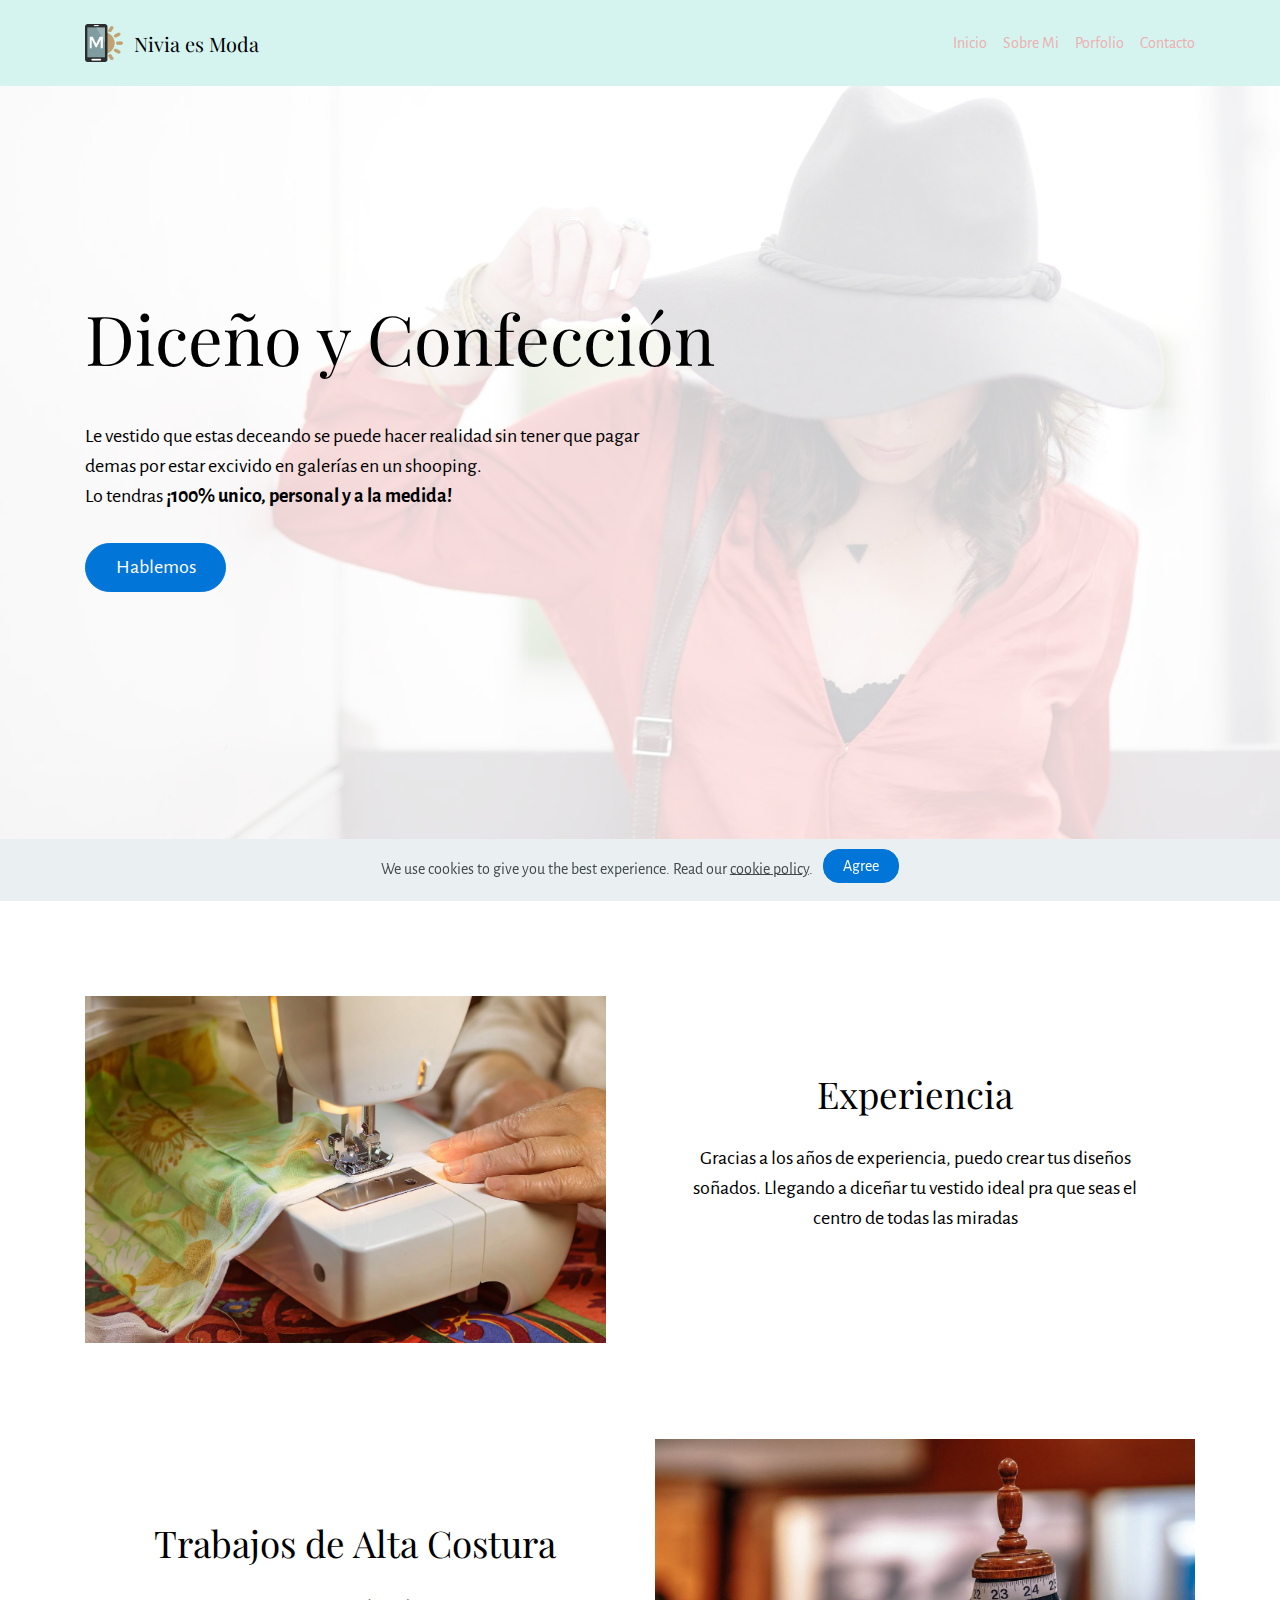
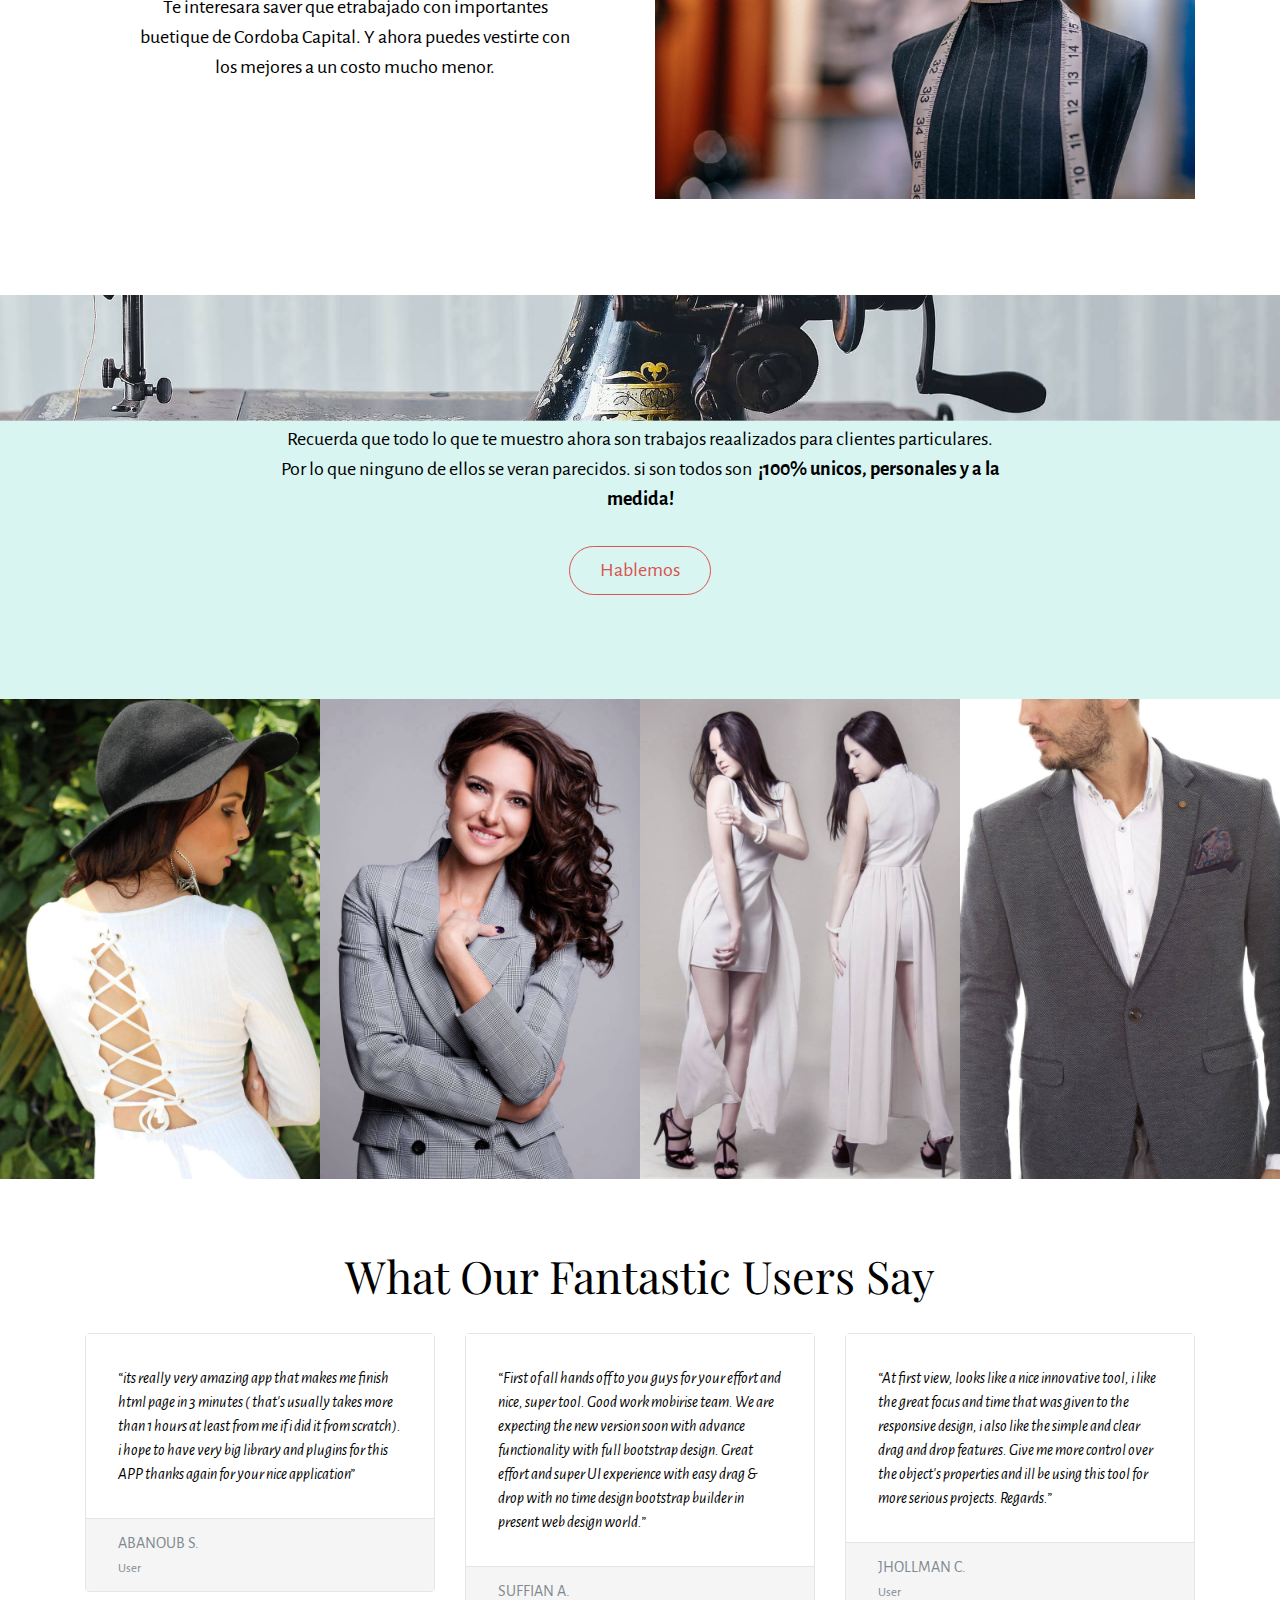
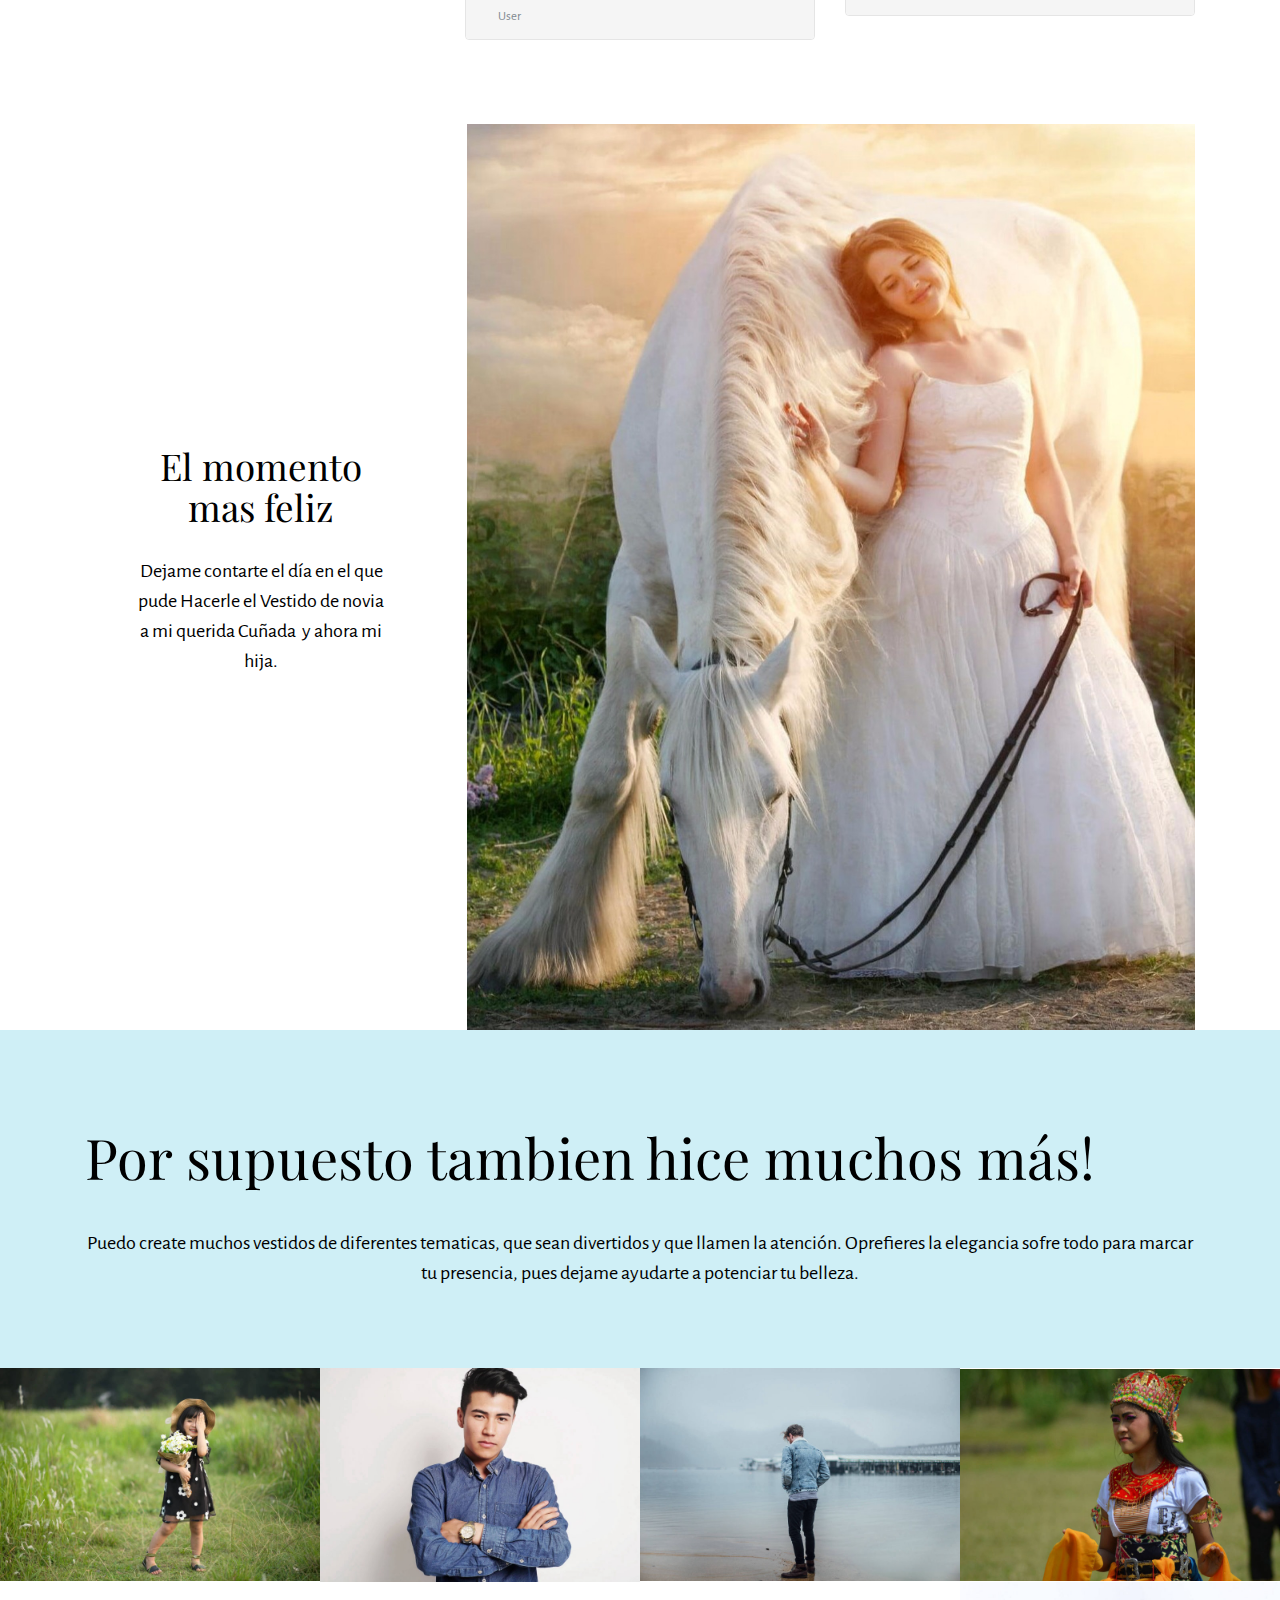
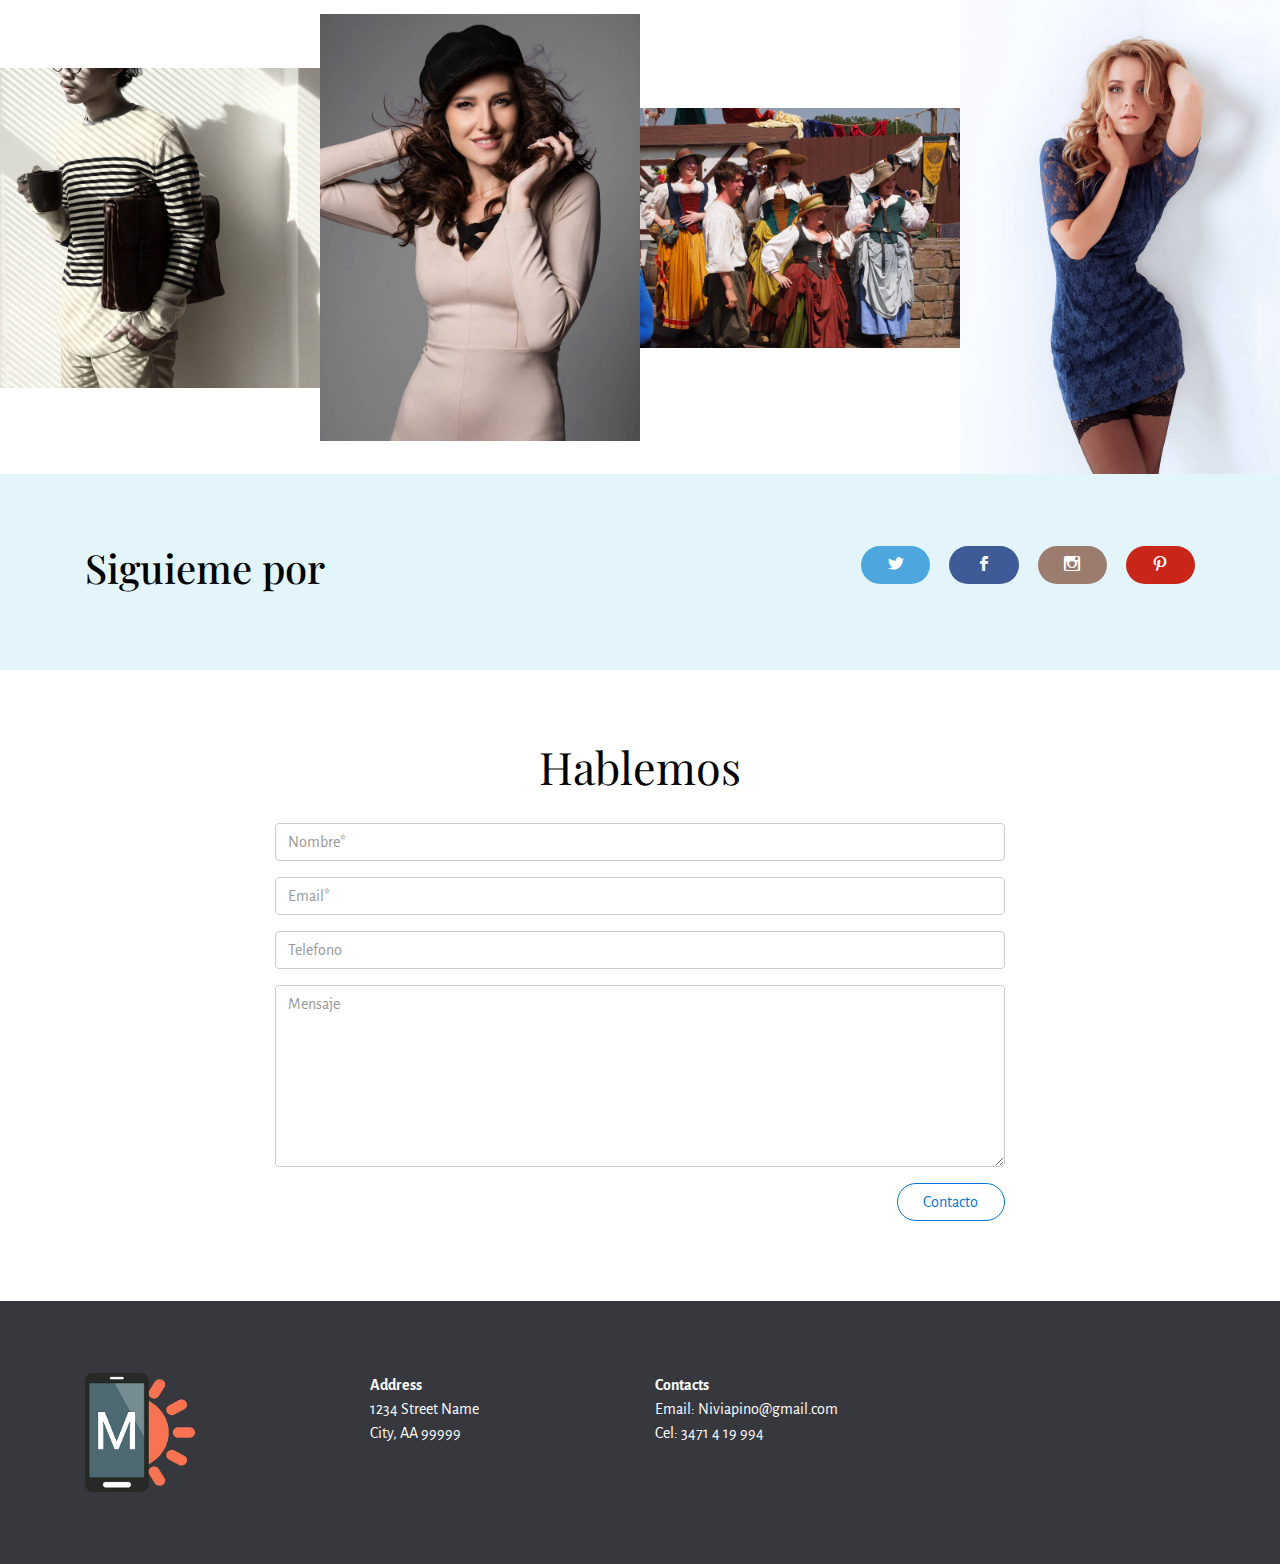
<file: index.html>
<!DOCTYPE html>
<html  >
<head>
  <!-- Site made with Mobirise Website Builder v4.12.3, https://mobirise.com -->
  <meta charset="UTF-8">
  <meta http-equiv="X-UA-Compatible" content="IE=edge">
  <meta name="generator" content="Mobirise v4.12.3, mobirise.com">
  <meta name="viewport" content="width=device-width, initial-scale=1, minimum-scale=1">
  <link rel="shortcut icon" href="assets/images/logo.png" type="image/x-icon">
  <meta name="description" content="">
  
  
  <title>Home</title>
  <link rel="stylesheet" href="https://fonts.googleapis.com/css?family=Playfair+Display:400,700&subset=latin,cyrillic">
  <link rel="stylesheet" href="https://fonts.googleapis.com/css?family=Alegreya+Sans:400,700&subset=latin,vietnamese,latin-ext">
  <link rel="stylesheet" href="assets/web/assets/mobirise-icons/mobirise-icons.css">
  <link rel="stylesheet" href="assets/tether/tether.min.css">
  <link rel="stylesheet" href="assets/facebook-plugin/style.css">
  <link rel="stylesheet" href="assets/bootstrap/css/bootstrap.min.css">
  <link rel="stylesheet" href="assets/socicon/css/socicon.min.css">
  <link rel="stylesheet" href="assets/dropdown-menu/style.light.css">
  <link rel="stylesheet" href="assets/puritym/css/style.css">
  <link rel="preload" as="style" href="assets/mobirise/css/mbr-additional.css"><link rel="stylesheet" href="assets/mobirise/css/mbr-additional.css" type="text/css">
  
  
  
</head>
<body>
  <section id="dropdown-menu-0" data-rv-view="0">

    <nav class="navbar navbar-dropdown navbar-fixed-top">

        <div class="container">

            <div class="navbar-brand">
                <a href="index.html" class="navbar-logo"><img src="assets/images/logo.png" alt="Mobirise"></a>
                <a class="text-black" href="#top">Nivia es Moda</a>
            </div>

            <button class="navbar-toggler pull-xs-right hidden-md-up" type="button" data-toggle="collapse" data-target="#exCollapsingNavbar">
                <div class="hamburger-icon"></div>
            </button>

            <ul class="nav-dropdown collapse pull-xs-right navbar-toggleable-sm nav navbar-nav" id="exCollapsingNavbar"><li class="nav-item"><a class="nav-link link" href="index.html#header4-a">Inicio</a></li><li class="nav-item"><a class="nav-link link" href="index.html#msg-box4-d" aria-expanded="false">Sobre Mi</a></li><li class="nav-item"><a class="nav-link link" href="index.html#content5-7" aria-expanded="false">Porfolio</a></li><li class="nav-item"><a class="nav-link link" href="index.html#form1-1" aria-expanded="false">Contacto</a></li></ul>

        </div>

    </nav>

</section>

<section class="mbr-section mbr-section-full mbr-after-navbar" id="header4-a" data-rv-view="2" style="background-image: url(assets/images/principal-1920x1281.jpg);">
    <div class="mbr-table-cell">
        <div class="mbr-overlay" style="opacity: 0.8; background-color: rgb(255, 255, 255);"></div>
        <div class="container">
            <div class="row">
                <div class="col-md-8">

                    <h1 class="mbr-section-title display-1">Diceño y Confección</h1>
                    <p class="lead">Le vestido que estas deceando se puede hacer realidad sin tener que pagar<br>demas por estar excivido en galerías en un shooping.<br>Lo tendras&nbsp;<strong>¡100% unico, personal y a la medida!</strong></p>
                    <div class="mbr-buttons--left"><a class="btn btn-lg btn-primary" href="index.html#form1-1">Hablemos</a> </div>
                </div>
            </div>
        </div>
        
    </div>
</section>

<section class="mbr-section mbr-section-nopadding" id="msg-box4-d" data-rv-view="5" style="background-color: rgb(255, 255, 255); padding-top: 6rem; padding-bottom: 3rem;">
    
    <div class="container">
        <div class="row">
            <div class="col-xs-12 col-lg-9 mbr-table-cell-lg image-size" style="width: 25%;">
                <div class="mbr-figure"><img src="assets/images/corona-1400x933.jpg"></div>
            </div>
            <div class="col-xs-12 col-lg-3 mbr-inner-padding text-xs-center mbr-table-cell-lg">
                <h3 class="mbr-section-title display-4">Experiencia</h3>
                
                <div class="lead"><p>Gracias a los años de experiencia, puedo crear tus diseños soñados. Llegando a diceñar tu vestido ideal pra que seas el centro de todas las miradas</p></div>
                
            </div>
            
        </div>
    </div>
</section>

<section class="mbr-section mbr-section-nopadding" id="msg-box4-c" data-rv-view="8" style="background-color: rgb(255, 255, 255); padding-top: 3rem; padding-bottom: 6rem;">
    
    <div class="container">
        <div class="row">
            
            <div class="col-xs-12 col-lg-3 mbr-inner-padding text-xs-center mbr-table-cell-lg">
                <h3 class="mbr-section-title display-4">Trabajos de Alta Costura</h3>
                
                <div class="lead"><p>Te interesara saver que etrabajado con importantes buetique de Cordoba Capital. Y ahora puedes vestirte con los mejores a un costo mucho menor.</p></div>
                
            </div>
            <div class="col-xs-12 col-lg-9 mbr-table-cell-lg image-size" style="width: 25%;">
                <div class="mbr-figure"><img src="assets/images/mannequin-1400x933.jpg"></div>
            </div>
        </div>
    </div>
</section>

<section class="mbr-section mbr-parallax-background" id="msg-box3-4" data-rv-view="11" style="background-image: url(assets/images/maquina-coser-1920x1362.jpg); padding-top: 3rem; padding-bottom: 6rem;">
    <div class="mbr-overlay" style="opacity: 0.9; background-color: rgb(213, 244, 240);"></div>
    <div class="container">
        <div class="row text-xs-center">
            <div class="col-sm-8 col-sm-offset-2">
                <h2 class="mbr-section-title display-3">Te presentare mis Creaciones</h2>
                

                <div class="lead"><p>Recuerda que todo lo que te muestro ahora son trabajos reaalizados para clientes particulares. Por lo que ninguno de ellos se veran parecidos. si son todos son &nbsp;<strong>¡100% unicos, personales y a la medida!</strong></p></div>
                <div><a class="btn btn-lg btn-danger-outline btn-danger" href="index.html#form1-1">Hablemos</a></div>
            </div>
        </div>
    </div>
</section>

<section class="mbr-gallery mbr-section mbr-section-nopadding" id="gallery1-0" data-rv-view="14" style="background-color: rgb(239, 239, 239); padding-top: 0rem; padding-bottom: 0rem;">
    <!-- Gallery -->
    <div>
        <div class=" mbr-gallery-layout-default">
            <div>
                <div>
                    <div class="mbr-gallery-item">
                        <a data-toggle="modal" href="#lb-gallery1-0" data-slide-to="0">
                            <img src="assets/images/4-1280x1920-800x1200.jpg" alt="" title="">
                            <span class="icon fa fa-search-plus"></span>
                        </a>
                    </div><div class="mbr-gallery-item">
                        <a data-toggle="modal" href="#lb-gallery1-0" data-slide-to="1">
                            <img src="assets/images/5-1280x1920-800x1200.jpg" alt="" title="">
                            <span class="icon fa fa-search-plus"></span>
                        </a>
                    </div><div class="mbr-gallery-item">
                        <a data-toggle="modal" href="#lb-gallery1-0" data-slide-to="2">
                            <img src="assets/images/1-1280x1920-800x1200.jpg" alt="" title="">
                            <span class="icon fa fa-search-plus"></span>
                        </a>
                    </div><div class="mbr-gallery-item">
                        <a data-toggle="modal" href="#lb-gallery1-0" data-slide-to="3">
                            <img src="assets/images/7-1280x1920-800x1200.jpg" alt="" title="">
                            <span class="icon fa fa-search-plus"></span>
                        </a>
                    </div>
                </div>
            </div>
            <div class="clearfix"></div>
        </div>
    </div>

    <!-- Lightbox -->
    <div data-app-prevent-settings="" class="mbr-slider modal fade carousel slide" tabindex="-1" data-keyboard="true" data-interval="false" id="lb-gallery1-0">
        <div class="modal-dialog">
            <div class="modal-content">
                <div class="modal-body">
                    <ol class="carousel-indicators">
                        <li data-app-prevent-settings="" data-target="#lb-gallery1-0" data-slide-to="0"></li><li data-app-prevent-settings="" data-target="#lb-gallery1-0" data-slide-to="1"></li><li data-app-prevent-settings="" data-target="#lb-gallery1-0" data-slide-to="2"></li><li data-app-prevent-settings="" data-target="#lb-gallery1-0" class=" active" data-slide-to="3"></li>
                    </ol>
                    <div class="carousel-inner">
                        <div class="carousel-item">
                            <img src="assets/images/4-1280x1920.jpg" alt="" title="">
                        </div><div class="carousel-item">
                            <img src="assets/images/5-1280x1920.jpg" alt="" title="">
                        </div><div class="carousel-item">
                            <img src="assets/images/1-1280x1920.jpg" alt="" title="">
                        </div><div class="carousel-item active">
                            <img src="assets/images/7-1280x1920.jpg" alt="" title="">
                        </div>
                    </div>
                    <a class="left carousel-control" role="button" data-slide="prev" href="#lb-gallery1-0">
                        <span class="icon-prev" aria-hidden="true"></span>
                        <span class="sr-only">Previous</span>
                    </a>
                    <a class="right carousel-control" role="button" data-slide="next" href="#lb-gallery1-0">
                        <span class="icon-next" aria-hidden="true"></span>
                        <span class="sr-only">Next</span>
                    </a>

                    <a class="close" href="#" role="button" data-dismiss="modal">
                        <span aria-hidden="true">×</span>
                        <span class="sr-only">Close</span>
                    </a>
                </div>
            </div>
        </div>
    </div>
</section>

<section class="mbr-section mbr-section-small" id="testimonials1-5" data-rv-view="33" style="background-color: rgb(255, 255, 255); padding-top: 4.5rem; padding-bottom: 4.5rem;">
    <div>
        
        <div class="container">
            <h2 class="mbr-section-title display-3 text-xs-center">What Our Fantastic Users Say</h2>

            <div class="row mbr-testimonial-cards">
                <div class="col-xs-12 col-sm-6 col-md-4">
                    <div class="card">
                        <div class="card-block"><em>“its really very amazing app that makes me finish html page in 3 minutes ( that's usually takes more than 1 hours at least from me if i did it from scratch). i hope to have very big library and plugins for this APP thanks again for your nice application”</em></div>
                        <div class="card-footer text-muted">
                            <div>ABANOUB S.</div>
                            <small>User</small>
                        </div>
                    </div>
                </div><div class="col-xs-12 col-sm-6 col-md-4">
                    <div class="card">
                        <div class="card-block"><em>“First of all hands off to you guys for your effort and nice, super tool. Good work mobirise team. We are expecting the new version soon with advance functionality with full bootstrap design. Great effort and super UI experience with easy drag &amp; drop with no time design bootstrap builder in present web design world.”</em></div>
                        <div class="card-footer text-muted">
                            <div>SUFFIAN A.</div>
                            <small>User</small>
                        </div>
                    </div>
                </div><div class="col-xs-12 col-sm-6 col-md-4">
                    <div class="card">
                        <div class="card-block"><em>“At first view, looks like a nice innovative tool, i like the great focus and time that was given to the responsive design, i also like the simple and clear drag and drop features. Give me more control over the object's properties and ill be using this tool for more serious projects. Regards.”</em></div>
                        <div class="card-footer text-muted">
                            <div>JHOLLMAN C.</div>
                            <small>User</small>
                        </div>
                    </div>
                </div>
            </div>
        </div>
    </div>
</section>

<section class="mbr-section mbr-section-nopadding" id="msg-box4-2" data-rv-view="46" style="background-color: rgb(255, 255, 255); padding-top: 0rem; padding-bottom: 0rem;">
    
    <div class="container">
        <div class="row">
            
            <div class="col-xs-12 col-lg-3 mbr-inner-padding text-xs-center mbr-table-cell-lg">
                <h3 class="mbr-section-title display-4">El momento mas feliz</h3>
                
                <div class="lead"><p>Dejame contarte el día en el que pude Hacerle el Vestido de novia a mi querida Cuñada &nbsp;y ahora mi hija.</p></div>
                
            </div>
            <div class="col-xs-12 col-lg-9 mbr-table-cell-lg image-size" style="width: 50%;">
                <div class="mbr-figure"><img src="assets/images/vestido-novia-1400x1913.jpeg"></div>
            </div>
        </div>
    </div>
</section>

<section class="mbr-section col-undefined" id="content5-7" data-rv-view="49" style="background-color: rgb(207, 239, 246); padding-top: 6rem; padding-bottom: 3rem;">
    
    <div class="container">
        <h3 class="mbr-section-title display-2">Por supuesto tambien hice muchos más!</h3>
        <div class="lead"><p>Puedo create muchos vestidos de diferentes tematicas, que sean divertidos y que llamen la atención. Oprefieres la elegancia sofre todo para marcar tu presencia, pues dejame ayudarte a potenciar tu belleza.</p></div>
    </div>
</section>

<section class="mbr-gallery mbr-section mbr-section-nopadding" id="gallery1-4" data-rv-view="52" style="background-color: rgb(255, 255, 255); padding-top: 0rem; padding-bottom: 0rem;">
    <!-- Gallery -->
    <div>
        <div class=" mbr-gallery-layout-default">
            <div>
                <div>
                    <div class="mbr-gallery-item">
                        <a data-toggle="modal" href="#lb-gallery1-4" data-slide-to="0">
                            <img src="assets/images/3-1920x1277-800x532.jpg" alt="" title="">
                            <span class="icon fa fa-search-plus"></span>
                        </a>
                    </div><div class="mbr-gallery-item">
                        <a data-toggle="modal" href="#lb-gallery1-4" data-slide-to="1">
                            <img src="assets/images/6-2-1920x1282-800x534.jpg" alt="" title="">
                            <span class="icon fa fa-search-plus"></span>
                        </a>
                    </div><div class="mbr-gallery-item">
                        <a data-toggle="modal" href="#lb-gallery1-4" data-slide-to="2">
                            <img src="assets/images/guy-2616282-1920-1920x1280-800x533.jpg" alt="" title="">
                            <span class="icon fa fa-search-plus"></span>
                        </a>
                    </div><div class="mbr-gallery-item">
                        <a data-toggle="modal" href="#lb-gallery1-4" data-slide-to="3">
                            <img src="assets/images/girl-4307933-1920-1920x1271-800x530.jpg" alt="" title="">
                            <span class="icon fa fa-search-plus"></span>
                        </a>
                    </div><div class="mbr-gallery-item">
                        <a data-toggle="modal" href="#lb-gallery1-4" data-slide-to="4">
                            <img src="assets/images/businessman-1284460-1920-1920x1920-800x800.jpg" alt="" title="">
                            <span class="icon fa fa-search-plus"></span>
                        </a>
                    </div><div class="mbr-gallery-item">
                        <a data-toggle="modal" href="#lb-gallery1-4" data-slide-to="5">
                            <img src="assets/images/girl-5089324-1921-1440x1920-800x1067.jpg" alt="" title="">
                            <span class="icon fa fa-search-plus"></span>
                        </a>
                    </div><div class="mbr-gallery-item">
                        <a data-toggle="modal" href="#lb-gallery1-4" data-slide-to="6">
                            <img src="assets/images/renaissance-367237-1921-1920x1440-800x600.jpg" alt="" title="">
                            <span class="icon fa fa-search-plus"></span>
                        </a>
                    </div><div class="mbr-gallery-item">
                        <a data-toggle="modal" href="#lb-gallery1-4" data-slide-to="7">
                            <img src="assets/images/woman-3150349-1920-1249x1920-800x1230.jpg" alt="" title="">
                            <span class="icon fa fa-search-plus"></span>
                        </a>
                    </div>
                </div>
            </div>
            <div class="clearfix"></div>
        </div>
    </div>

    <!-- Lightbox -->
    <div data-app-prevent-settings="" class="mbr-slider modal fade carousel slide" tabindex="-1" data-keyboard="true" data-interval="false" id="lb-gallery1-4">
        <div class="modal-dialog">
            <div class="modal-content">
                <div class="modal-body">
                    
                    <div class="carousel-inner">
                        <div class="carousel-item active">
                            <img src="assets/images/3-1920x1277.jpg" alt="" title="">
                        </div><div class="carousel-item">
                            <img src="assets/images/6-2-1920x1282.jpg" alt="" title="">
                        </div><div class="carousel-item">
                            <img src="assets/images/guy-2616282-1920-1920x1280.jpg" alt="" title="">
                        </div><div class="carousel-item">
                            <img src="assets/images/girl-4307933-1920-1920x1271.jpg" alt="" title="">
                        </div><div class="carousel-item">
                            <img src="assets/images/businessman-1284460-1920-1920x1920.jpg" alt="" title="">
                        </div><div class="carousel-item">
                            <img src="assets/images/girl-5089324-1921-1440x1920.jpg" alt="" title="">
                        </div><div class="carousel-item">
                            <img src="assets/images/renaissance-367237-1921-1920x1440.jpg" alt="" title="">
                        </div><div class="carousel-item">
                            <img src="assets/images/woman-3150349-1920-1249x1920.jpg" alt="" title="">
                        </div>
                    </div>
                    <a class="left carousel-control" role="button" data-slide="prev" href="#lb-gallery1-4">
                        <span class="icon-prev" aria-hidden="true"></span>
                        <span class="sr-only">Previous</span>
                    </a>
                    <a class="right carousel-control" role="button" data-slide="next" href="#lb-gallery1-4">
                        <span class="icon-next" aria-hidden="true"></span>
                        <span class="sr-only">Next</span>
                    </a>

                    <a class="close" href="#" role="button" data-dismiss="modal">
                        <span aria-hidden="true">×</span>
                        <span class="sr-only">Close</span>
                    </a>
                </div>
            </div>
        </div>
    </div>
</section>

<section class="mbr-section mbr-section-small" id="social-buttons2-e" data-rv-view="87" style="background-color: rgb(227, 245, 250); padding-top: 4.5rem; padding-bottom: 4.5rem;">
    

    <div class="container">
        <div class="row">
            <div class="col-sm-4">
                <h2 class="mbr-section-title h1">Siguieme por</h2>
            </div>
            <div class="col-sm-8 text-xs-right"><a class="btn btn-social socicon-bg-twitter" title="Twitter" target="_blank" href="https://twitter.com/"><i class="socicon socicon-twitter"></i></a> <a class="btn btn-social socicon-bg-facebook" title="Facebook" target="_blank" href="https://www.facebook.com/"><i class="socicon socicon-facebook"></i></a>   <a class="btn btn-social socicon-bg-instagram" title="Instagram" target="_blank" href="https://instagram.com/"><i class="socicon socicon-instagram"></i></a> <a class="btn btn-social socicon-bg-pinterest" title="Pinterest" target="_blank" href="https://www.pinterest.com/"><i class="socicon socicon-pinterest"></i></a>   </div>
        </div>
    </div>
</section>

<section class="mbr-section mbr-section-small" id="form1-1" data-rv-view="89" style="background-color: rgb(255, 255, 255); padding-top: 4.5rem; padding-bottom: 4.5rem;">
    
    <div class="container">
        <div class="row">
            <div class="col-sm-8 col-sm-offset-2" data-form-type="formoid">
                <h2 class="mbr-section-title display-3 text-xs-center">Hablemos</h2>

                <div data-form-alert="true"><div hidden="" data-form-alert-success="true">¡Gracias por completar el formulario!</div></div>
                <form action="https://mobirise.com/" method="post" data-form-title="Hablemos">
                    <input type="hidden" value="5TzSFU16fmN485dKuSEz8YKCYMs/KkSVBtGS6yVF+oKC5HAuJ1lGDeYJBYZDk4QRQ79jkiDMZG6W/C62Fxl63/XQHoJXUlcHA4gMWtkJBaNh+brNRK7Opfi33wVdoLtx" data-form-email="true">
                    <div class="form-group">
                        <input type="text" class="form-control" name="name" required="" placeholder="Nombre*" data-form-field="Name">
                    </div>
                    <div class="form-group">
                        <input type="email" class="form-control" name="email" required="" placeholder="Email*" data-form-field="Email">
                    </div>
                    <div class="form-group">
                        <input type="tel" class="form-control" name="phone" placeholder="Telefono" data-form-field="Phone">
                    </div>
                    <div class="form-group">
                        <textarea class="form-control" name="message" rows="7" placeholder="Mensaje" data-form-field="Message"></textarea>
                    </div>
                    <div class="text-xs-right"><button type="submit" class="btn btn-primary-outline btn-primary">Contacto</button></div>
                </form>
            </div>
        </div>
    </div>
</section>

<section class="mbr-section mbr-section-small mbr-footer" id="contacts1-c" data-rv-view="98" style="background-color: rgb(55, 56, 62); padding-top: 4.5rem; padding-bottom: 4.5rem;">
    
    <div class="container">
        <div class="row">
            <div class="col-xs-12 col-md-3">
                <div><img src="assets/images/footer-logo.png"></div>
            </div>
            <div class="col-xs-12 col-md-3">
                <p><strong>Address</strong><br>
1234 Street Name<br>
City, AA 99999</p>
            </div>
            <div class="col-xs-12 col-md-3">
                <p><strong>Contacts</strong><br>
Email: Niviapino@gmail.com<br>
Cel: 3471 4 19 994</p>
            </div>
            <div class="col-xs-12 col-md-3"></div>
        </div>
    </div>
</section>


  <script src="assets/web/assets/jquery/jquery.min.js"></script>
  <script src="assets/tether/tether.min.js"></script>
  <script src="https://connect.facebook.net/en_US/sdk.js#xfbml=1&version=v2.5"></script>
  <script src="https://apis.google.com/js/plusone.js"></script>
  <script src="assets/facebook-plugin/facebook-script.js"></script>
  <script src="assets/bootstrap/js/bootstrap.min.js"></script>
  <script src="assets/smooth-scroll/smooth-scroll.js"></script>
  <script src="assets/web/assets/cookies-alert-plugin/cookies-alert-core.js"></script>
  <script src="assets/web/assets/cookies-alert-plugin/cookies-alert-script.js"></script>
  <script src="assets/jarallax/jarallax.js"></script>
  <script src="assets/masonry/masonry.pkgd.min.js"></script>
  <script src="assets/imagesloaded/imagesloaded.pkgd.min.js"></script>
  <script src="assets/bootstrap-carousel-swipe/bootstrap-carousel-swipe.js"></script>
  <script src="assets/dropdown-menu/script.js"></script>
  <script src="assets/puritym/js/script.js"></script>
  <script src="assets/mobirise-gallery/script.js"></script>
  <script src="assets/formoid/formoid.min.js"></script>
  
  
<input name="cookieData" type="hidden" data-cookie-customDialogSelector='null' data-cookie-colorText='#424a4d' data-cookie-colorBg='rgba(234, 239, 241, 0.99)' data-cookie-textButton='Agree' data-cookie-colorButton='' data-cookie-colorLink='#424a4d' data-cookie-underlineLink='true' data-cookie-text="We use cookies to give you the best experience. Read our <a href='privacy.html'>cookie policy</a>.">
  </body>
</html>
</file>
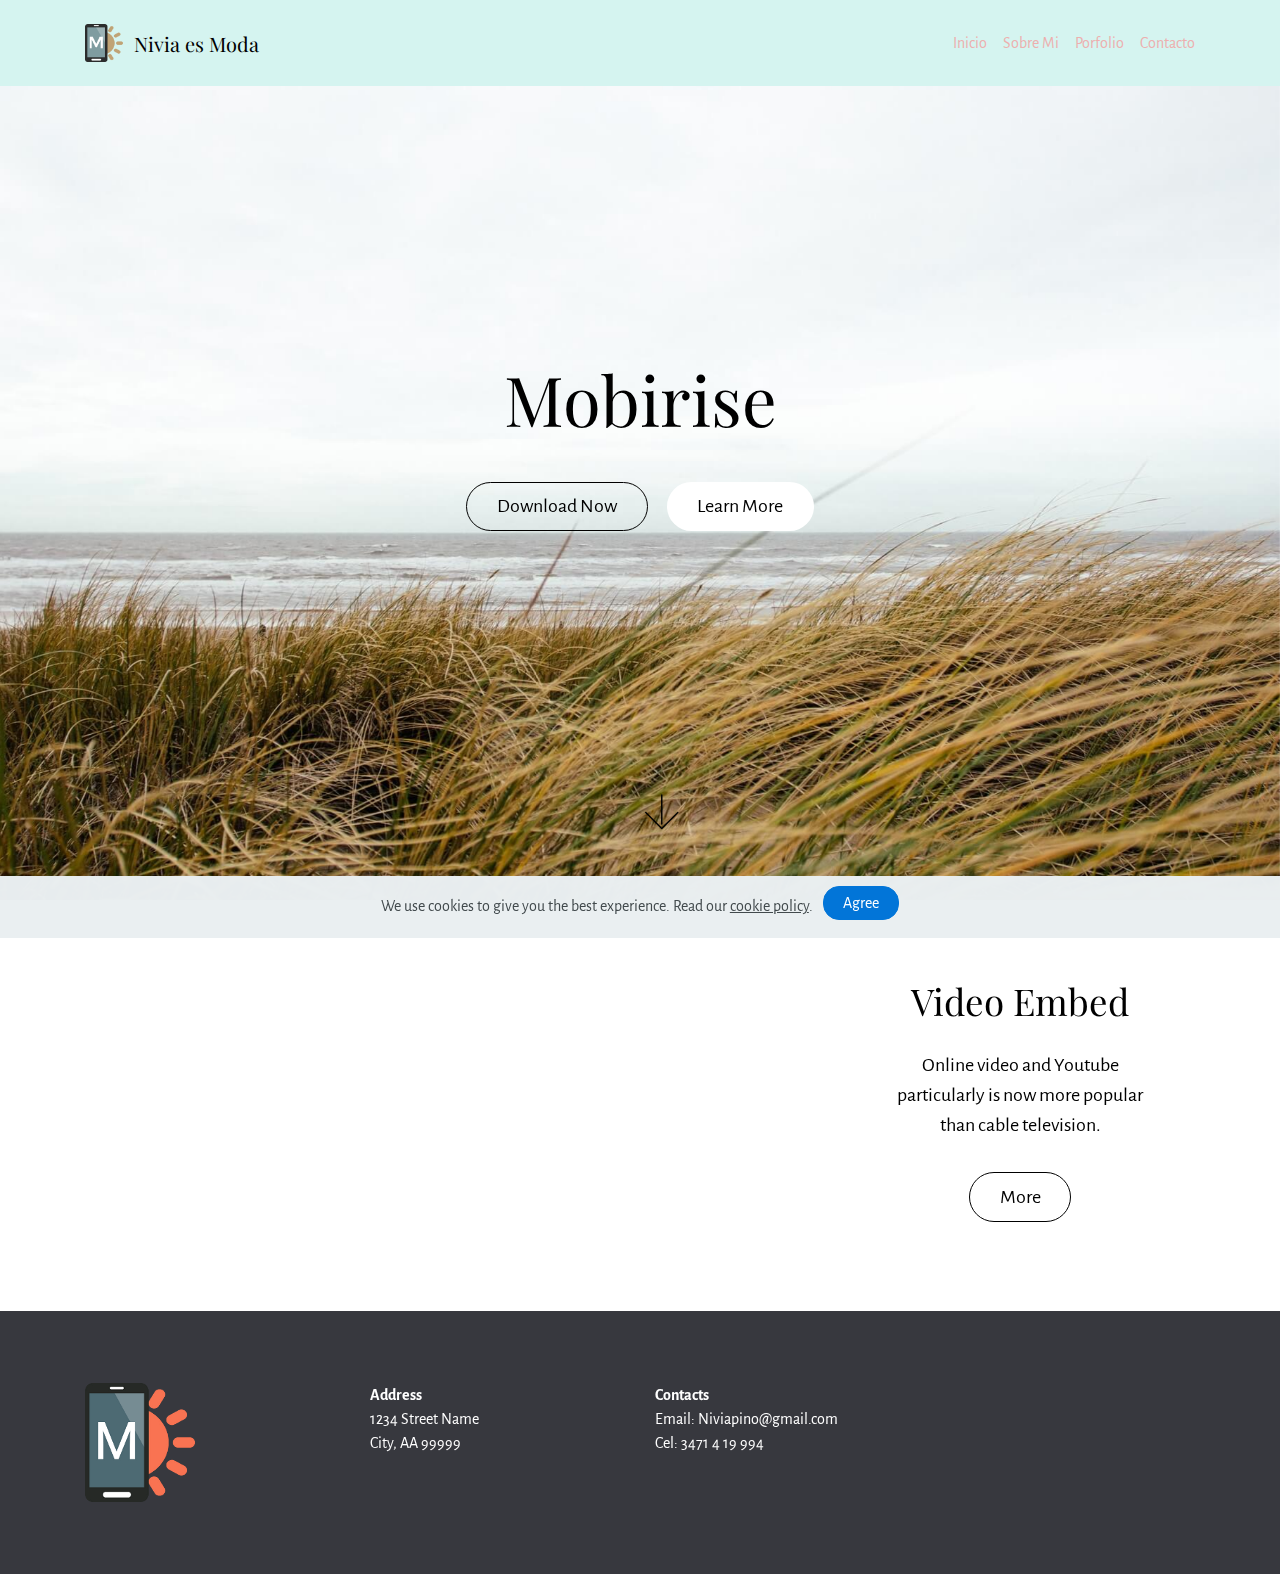
<file: page1.html>
<!DOCTYPE html>
<html  >
<head>
  <!-- Site made with Mobirise Website Builder v4.12.3, https://mobirise.com -->
  <meta charset="UTF-8">
  <meta http-equiv="X-UA-Compatible" content="IE=edge">
  <meta name="generator" content="Mobirise v4.12.3, mobirise.com">
  <meta name="viewport" content="width=device-width, initial-scale=1, minimum-scale=1">
  <link rel="shortcut icon" href="assets/images/logo.png" type="image/x-icon">
  <meta name="description" content="">
  
  
  <title>Quienes somos</title>
  <link rel="stylesheet" href="assets/web/assets/mobirise-icons/mobirise-icons.css">
  <link rel="stylesheet" href="https://fonts.googleapis.com/css?family=Playfair+Display:400,700&subset=latin,cyrillic">
  <link rel="stylesheet" href="https://fonts.googleapis.com/css?family=Alegreya+Sans:400,700&subset=latin,vietnamese,latin-ext">
  <link rel="stylesheet" href="assets/tether/tether.min.css">
  <link rel="stylesheet" href="assets/bootstrap/css/bootstrap.min.css">
  <link rel="stylesheet" href="assets/facebook-plugin/style.css">
  <link rel="stylesheet" href="assets/dropdown-menu/style.light.css">
  <link rel="stylesheet" href="assets/puritym/css/style.css">
  <link rel="preload" as="style" href="assets/mobirise/css/mbr-additional.css"><link rel="stylesheet" href="assets/mobirise/css/mbr-additional.css" type="text/css">
  
  
  
</head>
<body>
  <section id="dropdown-menu-8" data-rv-view="239">

    <nav class="navbar navbar-dropdown navbar-fixed-top">

        <div class="container">

            <div class="navbar-brand">
                <a href="index.html" class="navbar-logo"><img src="assets/images/logo.png" alt="Mobirise"></a>
                <a class="text-black" href="#top">Nivia es Moda</a>
            </div>

            <button class="navbar-toggler pull-xs-right hidden-md-up" type="button" data-toggle="collapse" data-target="#exCollapsingNavbar">
                <div class="hamburger-icon"></div>
            </button>

            <ul class="nav-dropdown collapse pull-xs-right navbar-toggleable-sm nav navbar-nav" id="exCollapsingNavbar"><li class="nav-item"><a class="nav-link link" href="index.html#header4-a">Inicio</a></li><li class="nav-item"><a class="nav-link link" href="index.html#msg-box4-d" aria-expanded="false">Sobre Mi</a></li><li class="nav-item"><a class="nav-link link" href="index.html#content5-7" aria-expanded="false">Porfolio</a></li><li class="nav-item"><a class="nav-link link" href="index.html#form1-1" aria-expanded="false">Contacto</a></li></ul>

        </div>

    </nav>

</section>

<section class="mbr-section mbr-section-full mbr-parallax-background mbr-after-navbar" id="header1-a" data-rv-view="241" style="background-image: url(assets/images/photo-1.jpg);">
    <div class="mbr-table-cell">
        
        <div class="container">
            <div class="row">
                <div class="col-md-8 col-md-offset-2 text-xs-center">

                    <h1 class="mbr-section-title display-1">Mobirise</h1>
                    
                    <div class="mbr-buttons--center"><a class="btn btn-lg btn-secondary-outline" href="https://mobirise.com">Download Now</a> <a class="btn btn-lg btn-white" href="https://mobirise.com">Learn More</a></div>
                </div>
            </div>
        </div>
        <a class="mbr-arrow" href="#msg-box5-b"><span class="mbri-down mbr-iconfont"></span></a>
    </div>
</section>

<section class="mbr-section mbr-section-nopadding" id="msg-box5-b" data-rv-view="244" style="background-color: rgb(255, 255, 255); padding-top: 0rem; padding-bottom: 0rem;">
    
    <div class="container">
        <div class="row">
            <div class="col-xs-12 col-lg-9 mbr-table-cell-lg image-size" style="width: 50%;">
                <div class="mbr-figure"><iframe class="mbr-embedded-video" src="https://www.youtube.com/embed/sOSTC6FM6Bw?rel=0&amp;amp;showinfo=0&amp;autoplay=0&amp;loop=0" width="1280" height="720" frameborder="0" allowfullscreen></iframe></div>
            </div>
            <div class="col-xs-12 col-lg-3 mbr-inner-padding text-xs-center mbr-table-cell-lg">
                <h3 class="mbr-section-title display-4">Video Embed</h3>
                
                <div class="lead"><p>Online video and Youtube particularly is now more popular than cable television.</p></div>
                <div><a class="btn btn-lg btn-secondary-outline" href="https://mobirise.com">More</a></div>
            </div>
            
        </div>
    </div>
</section>

<section class="mbr-section mbr-section-small mbr-footer" id="contacts1-c" data-rv-view="247" style="background-color: rgb(55, 56, 62); padding-top: 4.5rem; padding-bottom: 4.5rem;">
    
    <div class="container">
        <div class="row">
            <div class="col-xs-12 col-md-3">
                <div><img src="assets/images/footer-logo.png"></div>
            </div>
            <div class="col-xs-12 col-md-3">
                <p><strong>Address</strong><br>
1234 Street Name<br>
City, AA 99999</p>
            </div>
            <div class="col-xs-12 col-md-3">
                <p><strong>Contacts</strong><br>
Email: Niviapino@gmail.com<br>
Cel: 3471 4 19 994</p>
            </div>
            <div class="col-xs-12 col-md-3"></div>
        </div>
    </div>
</section>


  <script src="assets/web/assets/jquery/jquery.min.js"></script>
  <script src="assets/tether/tether.min.js"></script>
  <script src="assets/bootstrap/js/bootstrap.min.js"></script>
  <script src="https://connect.facebook.net/en_US/sdk.js#xfbml=1&version=v2.5"></script>
  <script src="https://apis.google.com/js/plusone.js"></script>
  <script src="assets/facebook-plugin/facebook-script.js"></script>
  <script src="assets/web/assets/cookies-alert-plugin/cookies-alert-core.js"></script>
  <script src="assets/web/assets/cookies-alert-plugin/cookies-alert-script.js"></script>
  <script src="assets/smooth-scroll/smooth-scroll.js"></script>
  <script src="assets/jarallax/jarallax.js"></script>
  <script src="assets/dropdown-menu/script.js"></script>
  <script src="assets/puritym/js/script.js"></script>
  
  
<input name="cookieData" type="hidden" data-cookie-customDialogSelector='null' data-cookie-colorText='#424a4d' data-cookie-colorBg='rgba(234, 239, 241, 0.99)' data-cookie-textButton='Agree' data-cookie-colorButton='' data-cookie-colorLink='#424a4d' data-cookie-underlineLink='true' data-cookie-text="We use cookies to give you the best experience. Read our <a href='privacy.html'>cookie policy</a>.">
  </body>
</html>
</file>
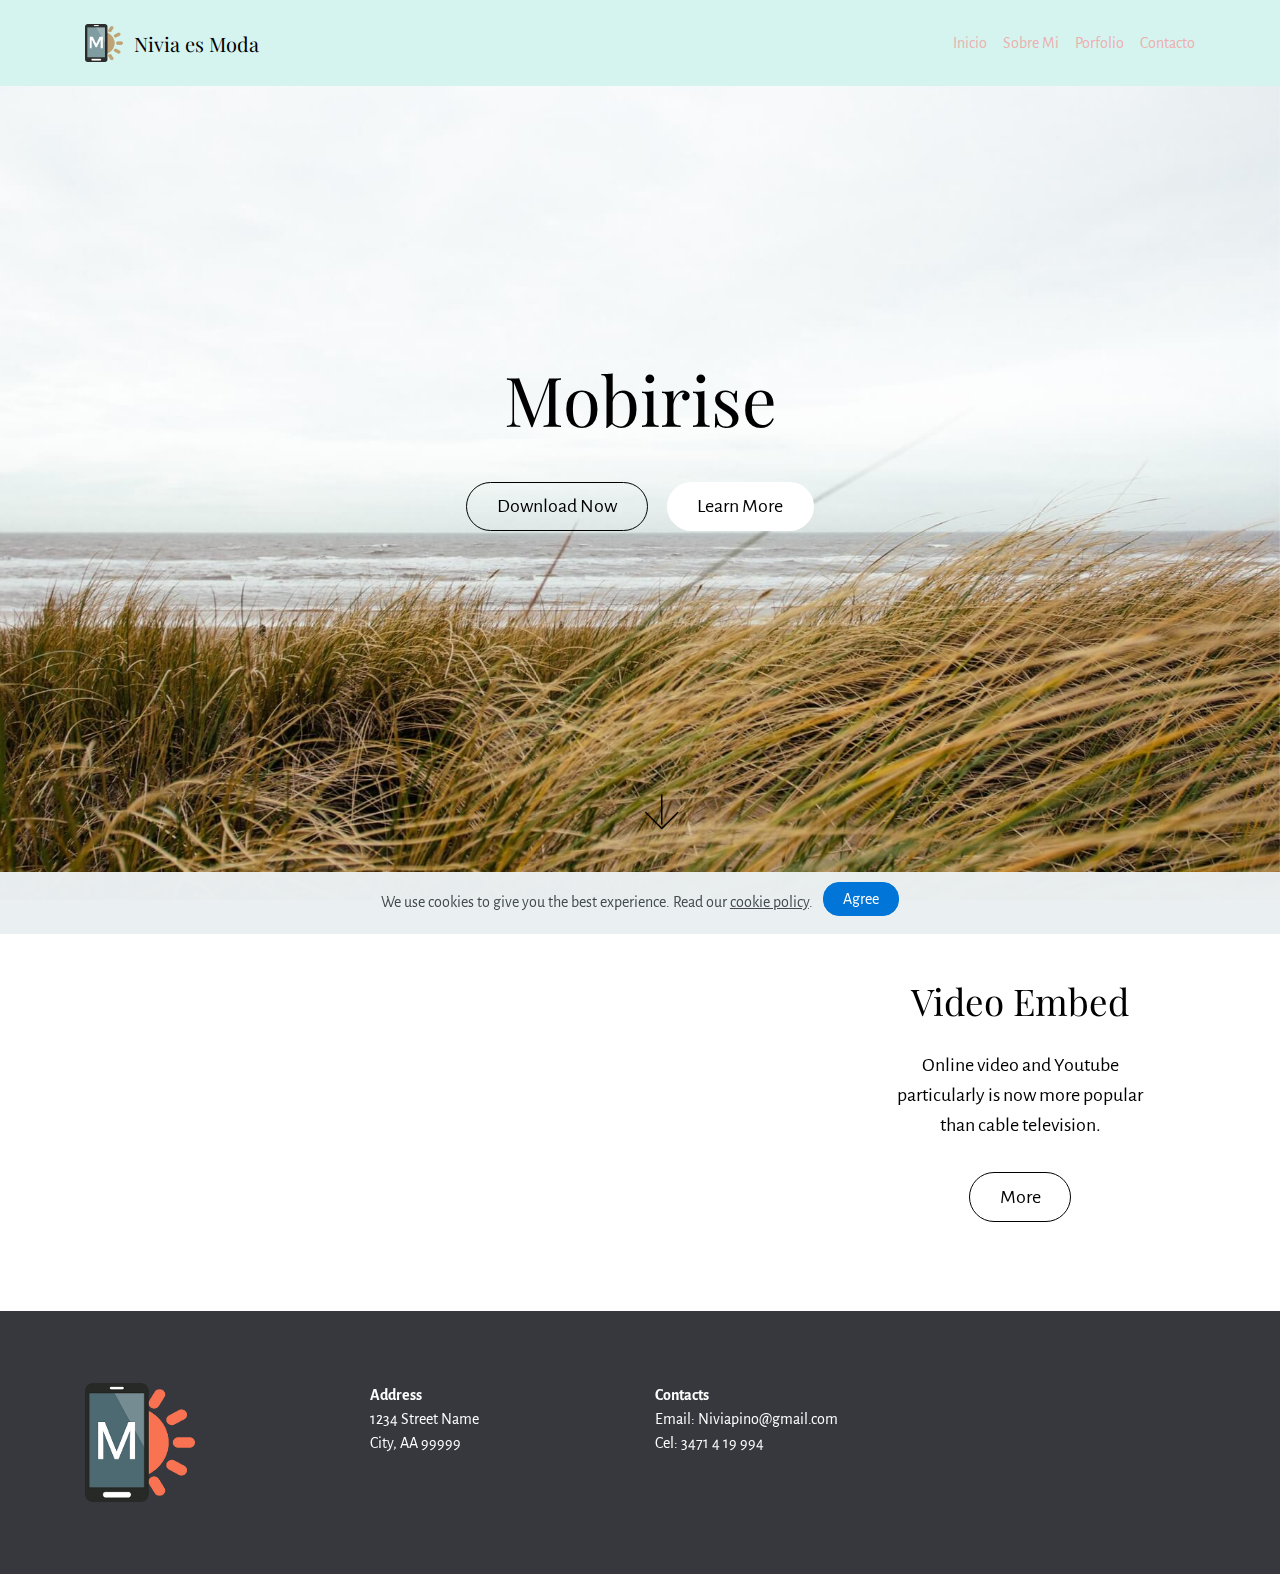
<file: page2.html>
<!DOCTYPE html>
<html  >
<head>
  <!-- Site made with Mobirise Website Builder v4.12.3, https://mobirise.com -->
  <meta charset="UTF-8">
  <meta http-equiv="X-UA-Compatible" content="IE=edge">
  <meta name="generator" content="Mobirise v4.12.3, mobirise.com">
  <meta name="viewport" content="width=device-width, initial-scale=1, minimum-scale=1">
  <link rel="shortcut icon" href="assets/images/logo.png" type="image/x-icon">
  <meta name="description" content="">
  
  
  <title>servicios</title>
  <link rel="stylesheet" href="assets/web/assets/mobirise-icons/mobirise-icons.css">
  <link rel="stylesheet" href="https://fonts.googleapis.com/css?family=Playfair+Display:400,700&subset=latin,cyrillic">
  <link rel="stylesheet" href="https://fonts.googleapis.com/css?family=Alegreya+Sans:400,700&subset=latin,vietnamese,latin-ext">
  <link rel="stylesheet" href="assets/tether/tether.min.css">
  <link rel="stylesheet" href="assets/bootstrap/css/bootstrap.min.css">
  <link rel="stylesheet" href="assets/facebook-plugin/style.css">
  <link rel="stylesheet" href="assets/dropdown-menu/style.light.css">
  <link rel="stylesheet" href="assets/puritym/css/style.css">
  <link rel="preload" as="style" href="assets/mobirise/css/mbr-additional.css"><link rel="stylesheet" href="assets/mobirise/css/mbr-additional.css" type="text/css">
  
  
  
</head>
<body>
  <section id="dropdown-menu-d" data-rv-view="249">

    <nav class="navbar navbar-dropdown navbar-fixed-top">

        <div class="container">

            <div class="navbar-brand">
                <a href="index.html" class="navbar-logo"><img src="assets/images/logo.png" alt="Mobirise"></a>
                <a class="text-black" href="#top">Nivia es Moda</a>
            </div>

            <button class="navbar-toggler pull-xs-right hidden-md-up" type="button" data-toggle="collapse" data-target="#exCollapsingNavbar">
                <div class="hamburger-icon"></div>
            </button>

            <ul class="nav-dropdown collapse pull-xs-right navbar-toggleable-sm nav navbar-nav" id="exCollapsingNavbar"><li class="nav-item"><a class="nav-link link" href="index.html#header4-a">Inicio</a></li><li class="nav-item"><a class="nav-link link" href="index.html#msg-box4-d" aria-expanded="false">Sobre Mi</a></li><li class="nav-item"><a class="nav-link link" href="index.html#content5-7" aria-expanded="false">Porfolio</a></li><li class="nav-item"><a class="nav-link link" href="index.html#form1-1" aria-expanded="false">Contacto</a></li></ul>

        </div>

    </nav>

</section>

<section class="mbr-section mbr-section-full mbr-parallax-background mbr-after-navbar" id="header1-e" data-rv-view="251" style="background-image: url(assets/images/photo-1.jpg);">
    <div class="mbr-table-cell">
        
        <div class="container">
            <div class="row">
                <div class="col-md-8 col-md-offset-2 text-xs-center">

                    <h1 class="mbr-section-title display-1">Mobirise</h1>
                    
                    <div class="mbr-buttons--center"><a class="btn btn-lg btn-secondary-outline" href="https://mobirise.com">Download Now</a> <a class="btn btn-lg btn-white" href="https://mobirise.com">Learn More</a></div>
                </div>
            </div>
        </div>
        <a class="mbr-arrow" href="#msg-box5-f"><span class="mbri-down mbr-iconfont"></span></a>
    </div>
</section>

<section class="mbr-section mbr-section-nopadding" id="msg-box5-f" data-rv-view="254" style="background-color: rgb(255, 255, 255); padding-top: 0rem; padding-bottom: 0rem;">
    
    <div class="container">
        <div class="row">
            <div class="col-xs-12 col-lg-9 mbr-table-cell-lg image-size" style="width: 50%;">
                <div class="mbr-figure"><iframe class="mbr-embedded-video" src="https://www.youtube.com/embed/sOSTC6FM6Bw?rel=0&amp;amp;showinfo=0&amp;autoplay=0&amp;loop=0" width="1280" height="720" frameborder="0" allowfullscreen></iframe></div>
            </div>
            <div class="col-xs-12 col-lg-3 mbr-inner-padding text-xs-center mbr-table-cell-lg">
                <h3 class="mbr-section-title display-4">Video Embed</h3>
                
                <div class="lead"><p>Online video and Youtube particularly is now more popular than cable television.</p></div>
                <div><a class="btn btn-lg btn-secondary-outline" href="https://mobirise.com">More</a></div>
            </div>
            
        </div>
    </div>
</section>

<section class="mbr-section mbr-section-small mbr-footer" id="contacts1-g" data-rv-view="257" style="background-color: rgb(55, 56, 62); padding-top: 4.5rem; padding-bottom: 4.5rem;">
    
    <div class="container">
        <div class="row">
            <div class="col-xs-12 col-md-3">
                <div><img src="assets/images/footer-logo.png"></div>
            </div>
            <div class="col-xs-12 col-md-3">
                <p><strong>Address</strong><br>
1234 Street Name<br>
City, AA 99999</p>
            </div>
            <div class="col-xs-12 col-md-3">
                <p><strong>Contacts</strong><br>
Email: Niviapino@gmail.com<br>
Cel: 3471 4 19 994</p>
            </div>
            <div class="col-xs-12 col-md-3"></div>
        </div>
    </div>
</section>


  <script src="assets/web/assets/jquery/jquery.min.js"></script>
  <script src="assets/tether/tether.min.js"></script>
  <script src="assets/bootstrap/js/bootstrap.min.js"></script>
  <script src="https://connect.facebook.net/en_US/sdk.js#xfbml=1&version=v2.5"></script>
  <script src="https://apis.google.com/js/plusone.js"></script>
  <script src="assets/facebook-plugin/facebook-script.js"></script>
  <script src="assets/web/assets/cookies-alert-plugin/cookies-alert-core.js"></script>
  <script src="assets/web/assets/cookies-alert-plugin/cookies-alert-script.js"></script>
  <script src="assets/smooth-scroll/smooth-scroll.js"></script>
  <script src="assets/jarallax/jarallax.js"></script>
  <script src="assets/dropdown-menu/script.js"></script>
  <script src="assets/puritym/js/script.js"></script>
  
  
<input name="cookieData" type="hidden" data-cookie-customDialogSelector='null' data-cookie-colorText='#424a4d' data-cookie-colorBg='rgba(234, 239, 241, 0.99)' data-cookie-textButton='Agree' data-cookie-colorButton='' data-cookie-colorLink='#424a4d' data-cookie-underlineLink='true' data-cookie-text="We use cookies to give you the best experience. Read our <a href='privacy.html'>cookie policy</a>.">
  </body>
</html>
</file>
<file: assets/web/assets/mobirise-icons/mobirise-icons.css>
@font-face {
  font-family: 'MobiriseIcons';
  src:  url('mobirise-icons.eot?spat4u');
  src:  url('mobirise-icons.eot?spat4u#iefix') format('embedded-opentype'),
    url('mobirise-icons.ttf?spat4u') format('truetype'),
    url('mobirise-icons.woff?spat4u') format('woff'),
    url('mobirise-icons.svg?spat4u#MobiriseIcons') format('svg');
  font-weight: normal;
  font-style: normal;
  font-display: swap;
}

[class^="mbri-"], [class*=" mbri-"] {
  /* use !important to prevent issues with browser extensions that change fonts */
  font-family: MobiriseIcons !important;
  speak: none;
  font-style: normal;
  font-weight: normal;
  font-variant: normal;
  text-transform: none;
  line-height: 1;

  /* Better Font Rendering =========== */
  -webkit-font-smoothing: antialiased;
  -moz-osx-font-smoothing: grayscale;
}

.mbri-add-submenu:before {
  content: "\e900";
}
.mbri-alert:before {
  content: "\e901";
}
.mbri-align-center:before {
  content: "\e902";
}
.mbri-align-justify:before {
  content: "\e903";
}
.mbri-align-left:before {
  content: "\e904";
}
.mbri-align-right:before {
  content: "\e905";
}
.mbri-android:before {
  content: "\e906";
}
.mbri-apple:before {
  content: "\e907";
}
.mbri-arrow-down:before {
  content: "\e908";
}
.mbri-arrow-next:before {
  content: "\e909";
}
.mbri-arrow-prev:before {
  content: "\e90a";
}
.mbri-arrow-up:before {
  content: "\e90b";
}
.mbri-bold:before {
  content: "\e90c";
}
.mbri-bookmark:before {
  content: "\e90d";
}
.mbri-bootstrap:before {
  content: "\e90e";
}
.mbri-briefcase:before {
  content: "\e90f";
}
.mbri-browse:before {
  content: "\e910";
}
.mbri-bulleted-list:before {
  content: "\e911";
}
.mbri-calendar:before {
  content: "\e912";
}
.mbri-camera:before {
  content: "\e913";
}
.mbri-cart-add:before {
  content: "\e914";
}
.mbri-cart-full:before {
  content: "\e915";
}
.mbri-cash:before {
  content: "\e916";
}
.mbri-change-style:before {
  content: "\e917";
}
.mbri-chat:before {
  content: "\e918";
}
.mbri-clock:before {
  content: "\e919";
}
.mbri-close:before {
  content: "\e91a";
}
.mbri-cloud:before {
  content: "\e91b";
}
.mbri-code:before {
  content: "\e91c";
}
.mbri-contact-form:before {
  content: "\e91d";
}
.mbri-credit-card:before {
  content: "\e91e";
}
.mbri-cursor-click:before {
  content: "\e91f";
}
.mbri-cust-feedback:before {
  content: "\e920";
}
.mbri-database:before {
  content: "\e921";
}
.mbri-delivery:before {
  content: "\e922";
}
.mbri-desktop:before {
  content: "\e923";
}
.mbri-devices:before {
  content: "\e924";
}
.mbri-down:before {
  content: "\e925";
}
.mbri-download:before {
  content: "\e989";
}
.mbri-drag-n-drop:before {
  content: "\e927";
}
.mbri-drag-n-drop2:before {
  content: "\e928";
}
.mbri-edit:before {
  content: "\e929";
}
.mbri-edit2:before {
  content: "\e92a";
}
.mbri-error:before {
  content: "\e92b";
}
.mbri-extension:before {
  content: "\e92c";
}
.mbri-features:before {
  content: "\e92d";
}
.mbri-file:before {
  content: "\e92e";
}
.mbri-flag:before {
  content: "\e92f";
}
.mbri-folder:before {
  content: "\e930";
}
.mbri-gift:before {
  content: "\e931";
}
.mbri-github:before {
  content: "\e932";
}
.mbri-globe:before {
  content: "\e933";
}
.mbri-globe-2:before {
  content: "\e934";
}
.mbri-growing-chart:before {
  content: "\e935";
}
.mbri-hearth:before {
  content: "\e936";
}
.mbri-help:before {
  content: "\e937";
}
.mbri-home:before {
  content: "\e938";
}
.mbri-hot-cup:before {
  content: "\e939";
}
.mbri-idea:before {
  content: "\e93a";
}
.mbri-image-gallery:before {
  content: "\e93b";
}
.mbri-image-slider:before {
  content: "\e93c";
}
.mbri-info:before {
  content: "\e93d";
}
.mbri-italic:before {
  content: "\e93e";
}
.mbri-key:before {
  content: "\e93f";
}
.mbri-laptop:before {
  content: "\e940";
}
.mbri-layers:before {
  content: "\e941";
}
.mbri-left-right:before {
  content: "\e942";
}
.mbri-left:before {
  content: "\e943";
}
.mbri-letter:before {
  content: "\e944";
}
.mbri-like:before {
  content: "\e945";
}
.mbri-link:before {
  content: "\e946";
}
.mbri-lock:before {
  content: "\e947";
}
.mbri-login:before {
  content: "\e948";
}
.mbri-logout:before {
  content: "\e949";
}
.mbri-magic-stick:before {
  content: "\e94a";
}
.mbri-map-pin:before {
  content: "\e94b";
}
.mbri-menu:before {
  content: "\e94c";
}
.mbri-mobile:before {
  content: "\e94d";
}
.mbri-mobile2:before {
  content: "\e94e";
}
.mbri-mobirise:before {
  content: "\e94f";
}
.mbri-more-horizontal:before {
  content: "\e950";
}
.mbri-more-vertical:before {
  content: "\e951";
}
.mbri-music:before {
  content: "\e952";
}
.mbri-new-file:before {
  content: "\e953";
}
.mbri-numbered-list:before {
  content: "\e954";
}
.mbri-opened-folder:before {
  content: "\e955";
}
.mbri-pages:before {
  content: "\e956";
}
.mbri-paper-plane:before {
  content: "\e957";
}
.mbri-paperclip:before {
  content: "\e958";
}
.mbri-photo:before {
  content: "\e959";
}
.mbri-photos:before {
  content: "\e95a";
}
.mbri-pin:before {
  content: "\e95b";
}
.mbri-play:before {
  content: "\e95c";
}
.mbri-plus:before {
  content: "\e95d";
}
.mbri-preview:before {
  content: "\e95e";
}
.mbri-print:before {
  content: "\e95f";
}
.mbri-protect:before {
  content: "\e960";
}
.mbri-question:before {
  content: "\e961";
}
.mbri-quote-left:before {
  content: "\e962";
}
.mbri-quote-right:before {
  content: "\e963";
}
.mbri-refresh:before {
  content: "\e964";
}
.mbri-responsive:before {
  content: "\e965";
}
.mbri-right:before {
  content: "\e966";
}
.mbri-rocket:before {
  content: "\e967";
}
.mbri-sad-face:before {
  content: "\e968";
}
.mbri-sale:before {
  content: "\e969";
}
.mbri-save:before {
  content: "\e96a";
}
.mbri-search:before {
  content: "\e96b";
}
.mbri-setting:before {
  content: "\e96c";
}
.mbri-setting2:before {
  content: "\e96d";
}
.mbri-setting3:before {
  content: "\e96e";
}
.mbri-share:before {
  content: "\e96f";
}
.mbri-shopping-bag:before {
  content: "\e970";
}
.mbri-shopping-basket:before {
  content: "\e971";
}
.mbri-shopping-cart:before {
  content: "\e972";
}
.mbri-sites:before {
  content: "\e973";
}
.mbri-smile-face:before {
  content: "\e974";
}
.mbri-speed:before {
  content: "\e975";
}
.mbri-star:before {
  content: "\e976";
}
.mbri-success:before {
  content: "\e977";
}
.mbri-sun:before {
  content: "\e978";
}
.mbri-sun2:before {
  content: "\e979";
}
.mbri-tablet:before {
  content: "\e97a";
}
.mbri-tablet-vertical:before {
  content: "\e97b";
}
.mbri-target:before {
  content: "\e97c";
}
.mbri-timer:before {
  content: "\e97d";
}
.mbri-to-ftp:before {
  content: "\e97e";
}
.mbri-to-local-drive:before {
  content: "\e97f";
}
.mbri-touch-swipe:before {
  content: "\e980";
}
.mbri-touch:before {
  content: "\e981";
}
.mbri-trash:before {
  content: "\e982";
}
.mbri-underline:before {
  content: "\e983";
}
.mbri-unlink:before {
  content: "\e984";
}
.mbri-unlock:before {
  content: "\e985";
}
.mbri-up-down:before {
  content: "\e986";
}
.mbri-up:before {
  content: "\e987";
}
.mbri-update:before {
  content: "\e988";
}
.mbri-upload:before {
 content: "\e926"; 
}
.mbri-user:before {
  content: "\e98a";
}
.mbri-user2:before {
  content: "\e98b";
}
.mbri-users:before {
  content: "\e98c";
}
.mbri-video:before {
  content: "\e98d";
}
.mbri-video-play:before {
  content: "\e98e";
}
.mbri-watch:before {
  content: "\e98f";
}
.mbri-website-theme:before {
  content: "\e990";
}
.mbri-wifi:before {
  content: "\e991";
}
.mbri-windows:before {
  content: "\e992";
}
.mbri-zoom-out:before {
  content: "\e993";
}
.mbri-redo:before {
  content: "\e994";
}
.mbri-undo:before {
  content: "\e995";
}
</file>
<file: assets/facebook-plugin/style.css>
.mbr-section.mbr-section__comments{
    position: relative;
}
.mbr-section__comments{
    background-size: cover;
}
.addons-container {
  position: relative;
  margin-left: auto;
  margin-right: auto;
  padding-right: 15px;
  padding-left: 15px; }
  @media (min-width: 576px) {
    .addons-container {
      padding-right: 15px;
      padding-left: 15px; } }
  @media (min-width: 768px) {
    .addons-container {
      padding-right: 15px;
      padding-left: 15px; } }
  @media (min-width: 992px) {
    .addons-container {
      padding-right: 15px;
      padding-left: 15px; } }
  @media (min-width: 1200px) {
    .addons-container {
      padding-right: 15px;
      padding-left: 15px; } }
  @media (min-width: 576px) {
    .addons-container {
      width: 540px;
      max-width: 100%; } }
  @media (min-width: 768px) {
    .addons-container {
      width: 720px;
      max-width: 100%; } }
  @media (min-width: 992px) {
    .addons-container {
      width: 960px;
      max-width: 100%; } }
  @media (min-width: 1200px) {
    .addons-container {
      width: 1140px;
      max-width: 100%; } }

.addons-container-inner{
    position: relative;
    width: 100%;
    min-height: 1px;
    padding-right: 15px;
    padding-left: 15px;
}
@media (min-width: 567px) {
    .addons-container-inner{
        -ms-flex: 0 0 66.666667%;
        flex: 0 0 66.666667%;
        max-width: 66.666667%;
    }
}
.addons-row{
    display: flex;
    justify-content:center;
}
</file>
<file: assets/dropdown-menu/style.light.css>
.navbar-dropdown-open{overflow:hidden!important}.navbar-dropdown-open .navbar-dropdown.opened{bottom:0;left:0;overflow-y:scroll;position:fixed;right:0;top:0;transition:none}.navbar-dropdown{left:0;padding-top:1.5rem;padding-bottom:1.5rem;position:absolute;right:0;top:0;transition:all 0.25s ease;z-index:1030}.navbar-dropdown .navbar-brand,.navbar-dropdown .navbar-toggler{position:relative;z-index:995}.navbar-dropdown.bg-color.transparent{background:none!important}.navbar-dropdown.navbar-fixed-top{position:fixed}.navbar-dropdown .navbar-brand{line-height:0;margin-right:1.5rem;padding:0}.navbar-dropdown .navbar-brand a{line-height:2.35rem;vertical-align:middle}.navbar-dropdown .navbar-brand a,.navbar-dropdown .navbar-brand a:hover{text-decoration:none}.navbar-dropdown .navbar-brand .navbar-logo,.navbar-dropdown .navbar-brand .navbar-logo a{line-height:0;vertical-align:baseline}.navbar-dropdown .navbar-logo{margin-right:0.5rem}.navbar-dropdown .navbar-logo img{display:inline;height:2.35rem}@media (max-width:543px){.navbar-dropdown .navbar-toggleable-xs{padding-top:0.425rem}.navbar-dropdown .navbar-toggleable-xs .btn{margin-bottom:0.425rem;margin-top:0.425rem}.navbar-dropdown .navbar-toggleable-xs .dropdown-menu{padding-bottom:0.425rem}.navbar-dropdown .navbar-toggleable-xs .dropdown-menu .dropdown-menu{padding-bottom:0}}@media (max-width:767px){.navbar-dropdown .navbar-toggleable-sm{padding-top:0.425rem}.navbar-dropdown .navbar-toggleable-sm .btn{margin-bottom:0.425rem;margin-top:0.425rem}.navbar-dropdown .navbar-toggleable-sm .dropdown-menu{padding-bottom:0.425rem}.navbar-dropdown .navbar-toggleable-sm .dropdown-menu .dropdown-menu{padding-bottom:0}}@media (max-width:991px){.navbar-dropdown .navbar-toggleable-md{padding-top:0.425rem}.navbar-dropdown .navbar-toggleable-md .btn{margin-bottom:0.425rem;margin-top:0.425rem}.navbar-dropdown .navbar-toggleable-md .dropdown-menu{padding-bottom:0.425rem}.navbar-dropdown .navbar-toggleable-md .dropdown-menu .dropdown-menu{padding-bottom:0}}@media (min-width:544px){.navbar-dropdown{border-radius:0}}.navbar-dropdown .btn{margin-bottom:0}.navbar-dropdown .btn-white-outline{color:#fff;background-image:none;background-color:transparent;border-color:#fff}.navbar-dropdown .btn-white-outline:focus,.navbar-dropdown .btn-white-outline.focus,.navbar-dropdown .btn-white-outline:active,.navbar-dropdown .btn-white-outline.active,.open > .navbar-dropdown .btn-white-outline.dropdown-toggle{color:#000;background-color:#fff;border-color:#fff}.navbar-dropdown .btn-white-outline:hover{color:#000;background-color:#fff;border-color:#fff}.navbar-dropdown .btn-white-outline.disabled:focus,.navbar-dropdown .btn-white-outline.disabled.focus,.navbar-dropdown .btn-white-outline:disabled:focus,.navbar-dropdown .btn-white-outline:disabled.focus{border-color:white}.navbar-dropdown .btn-white-outline.disabled:hover,.navbar-dropdown .btn-white-outline:disabled:hover{border-color:white}.navbar-dropdown .btn-black-outline{color:#000;background-image:none;background-color:transparent;border-color:#000}.navbar-dropdown .btn-black-outline:focus,.navbar-dropdown .btn-black-outline.focus,.navbar-dropdown .btn-black-outline:active,.navbar-dropdown .btn-black-outline.active,.open > .navbar-dropdown .btn-black-outline.dropdown-toggle{color:#fff;background-color:#000;border-color:#000}.navbar-dropdown .btn-black-outline:hover{color:#fff;background-color:#000;border-color:#000}.navbar-dropdown .btn-black-outline.disabled:focus,.navbar-dropdown .btn-black-outline.disabled.focus,.navbar-dropdown .btn-black-outline:disabled:focus,.navbar-dropdown .btn-black-outline:disabled.focus{border-color:#333}.navbar-dropdown .btn-black-outline.disabled:hover,.navbar-dropdown .btn-black-outline:disabled:hover{border-color:#333}.is-builder .navbar-dropdown .dropdown-toggle::after{vertical-align:baseline}.dropdown-menu.dropdown-submenu{left:100%;margin-left:-6px;margin-top:-6px;top:0}.dropdown-menu .dropdown-toggle[data-toggle="dropdown-submenu"]::after{border-bottom:0.3em solid transparent;border-left:0.3em solid;border-right:0;border-top:0.3em solid transparent;margin-left:0.3rem}.dropdown-menu .dropdown-toggle[data-toggle="dropdown-submenu"][aria-expanded="true"]{background-color:#f5f5f5}.dropdown-menu .dropdown-item:focus{outline:0}.nav-dropdown-sm{clear:left;float:none!important;position:relative;z-index:999}.nav-dropdown-sm .nav-item{float:none}.nav-dropdown-sm .nav-item + .nav-item{margin-left:0}.nav-dropdown-sm .nav-link,.nav-dropdown-sm .dropdown-item{position:relative}.nav-dropdown-sm .dropdown-toggle::after{position:absolute;right:0;top:50%;margin-top:-0.15em}.nav-dropdown-sm .dropdown-toggle[data-toggle="dropdown-submenu"]::after{margin-left:.25rem;border-top:0.3em solid;border-right:0.3em solid transparent;border-left:0.3em solid transparent;border-bottom:0}.nav-dropdown-sm .dropdown-toggle[data-toggle="dropdown-submenu"][aria-expanded="true"]::after{border-top:0;border-right:0.3em solid transparent;border-left:0.3em solid transparent;border-bottom:0.3em solid}.nav-dropdown-sm .dropdown-menu{margin:0;padding:0;position:relative;top:0;left:0;width:100%;border:0;float:none;border-radius:0;background:none;padding-left:20px}.nav-dropdown-sm .dropdown-item{padding-left:0}.nav-dropdown-sm .dropdown-item,.nav-dropdown-sm .dropdown-item:hover,.nav-dropdown-sm .dropdown-item:focus{background:none!important}
</file>
<file: assets/mobirise/css/mbr-additional.css>
@import url(https://fonts.googleapis.com/css?family=Playfair+Display:400,700&subset=latin,cyrillic);

#dropdown-menu-0 .hide-buttons [data-button] {
  display: none !important;
}
#dropdown-menu-0 .navbar-brand a {
  font-family: 'Playfair Display', sans-serif;
}
#dropdown-menu-0 .nav .link,
#dropdown-menu-0 .dropdown-item {
  font-size: 1em;
  color: #edafae;
}
#dropdown-menu-0 .navbar,
#dropdown-menu-0 .dropdown-menu {
  background: #d5f4f0;
}
#dropdown-menu-0 .dropdown-menu .dropdown-toggle[aria-expanded="true"],
#dropdown-menu-0 .dropdown-menu a:hover,
#dropdown-menu-0 .dropdown-menu a:focus {
  background: #c5f0ea;
}
#dropdown-menu-0 .navbar-toggler {
  color: #edafae;
}
#header4-a H1 {
  color: #000000;
}
#header4-a B {
  font-size: 22px;
}
#msg-box4-d .mbr-section-title {
  text-align: center;
}
#msg-box3-4 .mbr-header .mbr-header__text {
  text-align: center;
}
#msg-box3-4 .mbr-header .mbr-header__subtext {
  text-align: center;
}
#content5-7 P {
  text-align: center;
}

#dropdown-menu-8 .hide-buttons [data-button] {
  display: none !important;
}
#dropdown-menu-8 .navbar-brand a {
  font-family: 'Playfair Display', sans-serif;
}
#dropdown-menu-8 .nav .link,
#dropdown-menu-8 .dropdown-item {
  font-size: 1em;
  color: #edafae;
}
#dropdown-menu-8 .navbar,
#dropdown-menu-8 .dropdown-menu {
  background: #d5f4f0;
}
#dropdown-menu-8 .dropdown-menu .dropdown-toggle[aria-expanded="true"],
#dropdown-menu-8 .dropdown-menu a:hover,
#dropdown-menu-8 .dropdown-menu a:focus {
  background: #c5f0ea;
}
#dropdown-menu-8 .navbar-toggler {
  color: #edafae;
}

#dropdown-menu-d .hide-buttons [data-button] {
  display: none !important;
}
#dropdown-menu-d .navbar-brand a {
  font-family: 'Playfair Display', sans-serif;
}
#dropdown-menu-d .nav .link,
#dropdown-menu-d .dropdown-item {
  font-size: 1em;
  color: #edafae;
}
#dropdown-menu-d .navbar,
#dropdown-menu-d .dropdown-menu {
  background: #d5f4f0;
}
#dropdown-menu-d .dropdown-menu .dropdown-toggle[aria-expanded="true"],
#dropdown-menu-d .dropdown-menu a:hover,
#dropdown-menu-d .dropdown-menu a:focus {
  background: #c5f0ea;
}
#dropdown-menu-d .navbar-toggler {
  color: #edafae;
}
</file>
<file: assets/socicon/css/socicon.min.css>
@font-face{font-family:'socicon';src:url('../fonts/socicon.eot');src:url('../fonts/socicon.eot?#iefix') format('embedded-opentype'),url('../fonts/socicon.woff') format('woff'),url('../fonts/socicon.woff2') format('woff2'),url('../fonts/socicon.ttf') format('truetype'),url('../fonts/socicon.svg#sociconregular') format('svg');font-weight:normal;font-style:normal}.socicon{position:relative;top:1px;display:inline-block;font-family:'socicon';font-style:normal;font-weight:normal;line-height:1;text-transform:none !important;-webkit-font-smoothing:antialiased;-moz-osx-font-smoothing:grayscale}.socicon-twitter:before{content:"a"}.socicon-facebook:before{content:"b"}.socicon-google:before{content:"c"}.socicon-pinterest:before{content:"d"}.socicon-foursquare:before{content:"e"}.socicon-yahoo:before{content:"f"}.socicon-skype:before{content:"g"}.socicon-yelp:before{content:"h"}.socicon-feedburner:before{content:"i"}.socicon-linkedin:before{content:"j"}.socicon-viadeo:before{content:"k"}.socicon-xing:before{content:"l"}.socicon-myspace:before{content:"m"}.socicon-soundcloud:before{content:"n"}.socicon-spotify:before{content:"o"}.socicon-grooveshark:before{content:"p"}.socicon-lastfm:before{content:"q"}.socicon-youtube:before{content:"r"}.socicon-vimeo:before{content:"s"}.socicon-dailymotion:before{content:"t"}.socicon-vine:before{content:"u"}.socicon-flickr:before{content:"v"}.socicon-500px:before{content:"w"}.socicon-instagram:before{content:"x"}.socicon-wordpress:before{content:"y"}.socicon-tumblr:before{content:"z"}.socicon-blogger:before{content:"A"}.socicon-technorati:before{content:"B"}.socicon-reddit:before{content:"C"}.socicon-dribbble:before{content:"D"}.socicon-stumbleupon:before{content:"E"}.socicon-digg:before{content:"F"}.socicon-envato:before{content:"G"}.socicon-behance:before{content:"H"}.socicon-delicious:before{content:"I"}.socicon-deviantart:before{content:"J"}.socicon-forrst:before{content:"K"}.socicon-play:before{content:"L"}.socicon-zerply:before{content:"M"}.socicon-wikipedia:before{content:"N"}.socicon-apple:before{content:"O"}.socicon-flattr:before{content:"P"}.socicon-github:before{content:"Q"}.socicon-chimein:before{content:"R"}.socicon-friendfeed:before{content:"S"}.socicon-newsvine:before{content:"T"}.socicon-identica:before{content:"U"}.socicon-bebo:before{content:"V"}.socicon-zynga:before{content:"W"}.socicon-steam:before{content:"X"}.socicon-xbox:before{content:"Y"}.socicon-windows:before{content:"Z"}.socicon-outlook:before{content:"1"}.socicon-coderwall:before{content:"2"}.socicon-tripadvisor:before{content:"3"}.socicon-appnet:before{content:"4"}.socicon-goodreads:before{content:"5"}.socicon-tripit:before{content:"6"}.socicon-lanyrd:before{content:"7"}.socicon-slideshare:before{content:"8"}.socicon-buffer:before{content:"9"}.socicon-rss:before{content:","}.socicon-vkontakte:before{content:";"}.socicon-disqus:before{content:":"}.socicon-houzz:before{content:"+"}.socicon-mail:before{content:"@"}.socicon-patreon:before{content:"="}.socicon-paypal:before{content:"-"}.socicon-playstation:before{content:"^"}.socicon-smugmug:before{content:"¨"}.socicon-swarm:before{content:"$"}.socicon-triplej:before{content:"*"}.socicon-yammer:before{content:"&"}.socicon-stackoverflow:before{content:"("}.socicon-drupal:before{content:"#"}.socicon-odnoklassniki:before{content:"."}.socicon-android:before{content:"_"}.socicon-meetup:before{content:"]"}.socicon-persona:before{content:")"}.socicon-amazon:before{content:"£"}.socicon-ello:before{content:"'"}.socicon-mixcloud:before{content:"\""}.socicon-8tracks:before{content:"}"}.socicon-twitch:before{content:"{"}.socicon-bg-twitter{background:#4da7de}.socicon-bg-twitter:hover{background:#4da7de !important}.socicon-bg-facebook{background:#3e5b98}.socicon-bg-facebook:hover{background:#3e5b98 !important}.socicon-bg-google{background:#d93e2d}.socicon-bg-google:hover{background:#d93e2d !important}.socicon-bg-pinterest{background:#c92619}.socicon-bg-pinterest:hover{background:#c92619 !important}.socicon-bg-foursquare{background:#f94877}.socicon-bg-foursquare:hover{background:#f94877 !important}.socicon-bg-yahoo{background:#6e2a85}.socicon-bg-yahoo:hover{background:#6e2a85 !important}.socicon-bg-skype{background:#28abe3}.socicon-bg-skype:hover{background:#28abe3 !important}.socicon-bg-yelp{background:#c83218}.socicon-bg-yelp:hover{background:#c83218 !important}.socicon-bg-feedburner{background:#fc0}.socicon-bg-feedburner:hover{background:#fc0 !important}.socicon-bg-linkedin{background:#3371b7}.socicon-bg-linkedin:hover{background:#3371b7 !important}.socicon-bg-viadeo{background:#e4a000}.socicon-bg-viadeo:hover{background:#e4a000 !important}.socicon-bg-xing{background:#005a60}.socicon-bg-xing:hover{background:#005a60 !important}.socicon-bg-myspace{background:#323232}.socicon-bg-myspace:hover{background:#323232 !important}.socicon-bg-soundcloud{background:#fe3801}.socicon-bg-soundcloud:hover{background:#fe3801 !important}.socicon-bg-spotify{background:#7bb342}.socicon-bg-spotify:hover{background:#7bb342 !important}.socicon-bg-grooveshark{background:#000}.socicon-bg-grooveshark:hover{background:#000 !important}.socicon-bg-lastfm{background:#d41316}.socicon-bg-lastfm:hover{background:#d41316 !important}.socicon-bg-youtube{background:#e02a20}.socicon-bg-youtube:hover{background:#e02a20 !important}.socicon-bg-vimeo{background:#51b5e7}.socicon-bg-vimeo:hover{background:#51b5e7 !important}.socicon-bg-dailymotion{background:#004e72}.socicon-bg-dailymotion:hover{background:#004e72 !important}.socicon-bg-vine{background:#00b389}.socicon-bg-vine:hover{background:#00b389 !important}.socicon-bg-flickr{background:#1e1e1b}.socicon-bg-flickr:hover{background:#1e1e1b !important}.socicon-bg-500px{background:#58a9de}.socicon-bg-500px:hover{background:#58a9de !important}.socicon-bg-instagram{background:#9c7c6e}.socicon-bg-instagram:hover{background:#9c7c6e !important}.socicon-bg-wordpress{background:#464646}.socicon-bg-wordpress:hover{background:#464646 !important}.socicon-bg-tumblr{background:#45556c}.socicon-bg-tumblr:hover{background:#45556c !important}.socicon-bg-blogger{background:#ec661c}.socicon-bg-blogger:hover{background:#ec661c !important}.socicon-bg-technorati{background:#5cb030}.socicon-bg-technorati:hover{background:#5cb030 !important}.socicon-bg-reddit{background:#e74a1e}.socicon-bg-reddit:hover{background:#e74a1e !important}.socicon-bg-dribbble{background:#e84d88}.socicon-bg-dribbble:hover{background:#e84d88 !important}.socicon-bg-stumbleupon{background:#e64011}.socicon-bg-stumbleupon:hover{background:#e64011 !important}.socicon-bg-digg{background:#1d1d1b}.socicon-bg-digg:hover{background:#1d1d1b !important}.socicon-bg-envato{background:#597c3a}.socicon-bg-envato:hover{background:#597c3a !important}.socicon-bg-behance{background:#000}.socicon-bg-behance:hover{background:#000 !important}.socicon-bg-delicious{background:#020202}.socicon-bg-delicious:hover{background:#020202 !important}.socicon-bg-deviantart{background:#c5d200}.socicon-bg-deviantart:hover{background:#c5d200 !important}.socicon-bg-forrst{background:#5b9a68}.socicon-bg-forrst:hover{background:#5b9a68 !important}.socicon-bg-play{background:#000}.socicon-bg-play:hover{background:#000 !important}.socicon-bg-zerply{background:#9dbc7a}.socicon-bg-zerply:hover{background:#9dbc7a !important}.socicon-bg-wikipedia{background:#000}.socicon-bg-wikipedia:hover{background:#000 !important}.socicon-bg-apple{background:#b9bfc1}.socicon-bg-apple:hover{background:#b9bfc1 !important}.socicon-bg-flattr{background:#f67c1a}.socicon-bg-flattr:hover{background:#f67c1a !important}.socicon-bg-github{background:#221e1b}.socicon-bg-github:hover{background:#221e1b !important}.socicon-bg-chimein{background:#888688}.socicon-bg-chimein:hover{background:#888688 !important}.socicon-bg-friendfeed{background:#2f72c4}.socicon-bg-friendfeed:hover{background:#2f72c4 !important}.socicon-bg-newsvine{background:#075b2f}.socicon-bg-newsvine:hover{background:#075b2f !important}.socicon-bg-identica{background:#000}.socicon-bg-identica:hover{background:#000 !important}.socicon-bg-bebo{background:#ef1011}.socicon-bg-bebo:hover{background:#ef1011 !important}.socicon-bg-zynga{background:#dc0606}.socicon-bg-zynga:hover{background:#dc0606 !important}.socicon-bg-steam{background:#8f8d8a}.socicon-bg-steam:hover{background:#8f8d8a !important}.socicon-bg-xbox{background:#92c83e}.socicon-bg-xbox:hover{background:#92c83e !important}.socicon-bg-windows{background:#00bdf6}.socicon-bg-windows:hover{background:#00bdf6 !important}.socicon-bg-outlook{background:#0072c6}.socicon-bg-outlook:hover{background:#0072c6 !important}.socicon-bg-coderwall{background:#3e8dcc}.socicon-bg-coderwall:hover{background:#3e8dcc !important}.socicon-bg-tripadvisor{background:#000}.socicon-bg-tripadvisor:hover{background:#000 !important}.socicon-bg-appnet{background:#494949}.socicon-bg-appnet:hover{background:#494949 !important}.socicon-bg-goodreads{background:#463020}.socicon-bg-goodreads:hover{background:#463020 !important}.socicon-bg-tripit{background:#1982c3}.socicon-bg-tripit:hover{background:#1982c3 !important}.socicon-bg-lanyrd{background:#3c80c9}.socicon-bg-lanyrd:hover{background:#3c80c9 !important}.socicon-bg-slideshare{background:#4ba3a6}.socicon-bg-slideshare:hover{background:#4ba3a6 !important}.socicon-bg-buffer{background:#000}.socicon-bg-buffer:hover{background:#000 !important}.socicon-bg-rss{background:#f26109}.socicon-bg-rss:hover{background:#f26109 !important}.socicon-bg-vkontakte{background:#5a7fa6}.socicon-bg-vkontakte:hover{background:#5a7fa6 !important}.socicon-bg-disqus{background:#2e9fff}.socicon-bg-disqus:hover{background:#2e9fff !important}.socicon-bg-houzz{background:#7cc04b}.socicon-bg-houzz:hover{background:#7cc04b !important}.socicon-bg-mail{background:#000}.socicon-bg-mail:hover{background:#000 !important}.socicon-bg-patreon{background:#e44727}.socicon-bg-patreon:hover{background:#e44727 !important}.socicon-bg-paypal{background:#009cde}.socicon-bg-paypal:hover{background:#009cde !important}.socicon-bg-playstation{background:#000}.socicon-bg-playstation:hover{background:#000 !important}.socicon-bg-smugmug{background:#acfd32}.socicon-bg-smugmug:hover{background:#acfd32 !important}.socicon-bg-swarm{background:#fc9d3c}.socicon-bg-swarm:hover{background:#fc9d3c !important}.socicon-bg-triplej{background:#e53531}.socicon-bg-triplej:hover{background:#e53531 !important}.socicon-bg-yammer{background:#1175c4}.socicon-bg-yammer:hover{background:#1175c4 !important}.socicon-bg-stackoverflow{background:#fd9827}.socicon-bg-stackoverflow:hover{background:#fd9827 !important}.socicon-bg-drupal{background:#00598e}.socicon-bg-drupal:hover{background:#00598e !important}.socicon-bg-odnoklassniki{background:#f48420}.socicon-bg-odnoklassniki:hover{background:#f48420 !important}.socicon-bg-android{background:#8ec047}.socicon-bg-android:hover{background:#8ec047 !important}.socicon-bg-meetup{background:#e2373c}.socicon-bg-meetup:hover{background:#e2373c !important}.socicon-bg-persona{background:#e6753d}.socicon-bg-persona:hover{background:#e6753d !important}.socicon-bg-amazon{background:#f90}.socicon-bg-amazon:hover{background:#f90 !important}.socicon-bg-ello{background:#000}.socicon-bg-ello:hover{background:#000 !important}.socicon-bg-mixcloud{background:#314359}.socicon-bg-mixcloud:hover{background:#314359 !important}.socicon-bg-8tracks{background:#122c4b}.socicon-bg-8tracks:hover{background:#122c4b !important}.socicon-bg-twitch{background:#6441a5}.socicon-bg-twitch:hover{background:#6441a5 !important}
</file>
<file: assets/puritym/css/style.css>
.engine {
	position: absolute;
	text-indent: -2400px;
	text-align: center;
	padding: 0;
	top: 0;
	left: -2400px;
}/**
 * BOOTSTRAP CUSTOM
 */
.container {
  position: relative;
}

.btn {
  margin-bottom: 0.5rem;
}

.btn + .btn {
  margin-left: 1rem;
}

.btn-white {
  background: #fff;
  color: inherit;
}

.btn-black {
  background: #000;
  color: #fff;
}

.btn-social,
.btn-social:hover,
.btn-social:active,
.btn-social:focus {
  color: #fff;
}

.display-1 {
  font-size: 4.3rem;
  margin-top: 3.9rem;
  margin-bottom: 2.8rem;
}

.display-2 {
  font-size: 3.5rem;
  margin-top: 3.5rem;
  margin-bottom: 2.5rem;
}

.display-3 {
  font-size: 2.8rem;
  margin-top: 3.2rem;
  margin-bottom: 2rem;
}

.display-4 {
  font-size: 2.3rem;
  margin-top: 2.3rem;
  margin-bottom: 1.8rem;
}

p.lead,
.lead p {
  margin-bottom: 2rem;
}

.card .card-img-top {
  width: 100%;
}

.card-block {
  background-color: #fff;
}

@media (min-width: 768px) {
  .col-md-4:nth-of-type(3n+1) {
    clear: left;
  }
}

@media (min-width: 544px) and (max-width: 767px) {
  .col-md-4:nth-of-type(odd) {
    clear: left;
  }
}

.row.no-gutter {
  margin-left: 0;
  margin-right: 0;
}

.row.no-gutter > [class*=col-]:not(:first-child),
.row.no-gutter > [class*=col-]:not(:last-child) {
  padding-right: 0;
  padding-left: 0;
}

blockquote {
  padding: .5rem 1rem;
  margin: 0 0 1rem;
  margin-bottom: 1rem;
  font-size: 1.25rem;
  border-left: .25rem solid #f1c050;
}

/**
 * TYPOGRAPHY
 */
body {
  font-family: "Alegreya Sans", sans-serif;
}

h1, h2, h3, h4, h5, h6,
.h1, .h2, .h3, .h4, .h5, .h6,
.display-1, .display-2, .display-3, .display-4 {
  font-family: "Playfair Display", sans-serif;
}

/**
 * MAPS
 */
@-webkit-keyframes mapCircleLoading {
  from {
    -webkit-transform: rotate(0deg);
  }
  to {
    -webkit-transform: rotate(359deg);
  }
}

@keyframes mapCircleLoading {
  from {
    transform: rotate(0deg);
  }
  to {
    transform: rotate(359deg);
  }
}

.mbr-map {
  position: relative;
}

.mbr-map iframe {
  height: 100%;
  width: 100%;
}

.mbr-map [data-state-details] {
  color: #6b6763;
  font-family: "Alegreya Sans", sans-serif;
  font-size: 1.25rem;
  height: 1.5em;
  margin-top: -0.75em;
  padding-left: 20px;
  padding-right: 20px;
  position: absolute;
  text-align: center;
  top: 50%;
  width: 100%;
}

.mbr-map[data-state] {
  background: #e9e5dc;
}

.mbr-map[data-state="loading"] [data-state-details] {
  display: none;
}

.mbr-map[data-state="loading"]::after {
  content: "";
  -webkit-animation: mapCircleLoading .6s infinite linear;
  animation: mapCircleLoading .6s infinite linear;
  border-radius: 50%;
  border: 6px rgba(255, 255, 255, 0.35) solid;
  border-top-color: #fff;
  height: 40px;
  left: 50%;
  margin-left: -20px;
  margin-top: -20px;
  position: absolute;
  top: 50%;
  width: 40px;
}

/**
 * SECTIONS
 */
.mbr-section {
  position: relative;
  padding-top: 9rem;
  padding-bottom: 9rem;
  background-position: 50% 50%;
  background-repeat: no-repeat;
  background-size: cover;
}

.mbr-section-full {
  display: table;
  width: 100%;
  height: 100vh;
  padding-top: 0;
  padding-bottom: 0;
}

.mbr-section-small {
  padding-top: 4.5rem;
  padding-bottom: 4.5rem;
}

.mbr-section-nopadding {
  padding-top: 0;
  padding-bottom: 0;
}

.mbr-section-title {
  margin-top: 0;
}

.mbr-table {
  display: table;
}

.mbr-table-cell {
  position: relative;
  display: table-cell;
  vertical-align: middle;
  padding-top: 9rem;
  padding-bottom: 9rem;
}

.mbr-inner-padding {
  padding: 4rem;
}

/* footer */
.mbr-footer {
  color: #fff;
}

.mbr-footer .mbr-map,
.mbr-footer .mbr-google-map {
  height: 300px;
}

.mbr-footer .form-control {
  color: #fff;
  background-color: #26272c;
  border-color: #1b1c20;
}

.mbr-footer ul {
  list-style-type: none;
  padding: 0;
}

.mbr-footer ul li {
  position: relative;
  padding-left: 1.2rem;
}

.mbr-footer ul li:before {
  content: '';
  position: absolute;
  margin-left: -1.2rem;
  width: 10px;
  height: 1px;
  top: 50%;
  background-color: #fff;
}

footer.mbr-footer {
  padding-top: 3rem;
  padding-bottom: 2rem;
}

/**
 * NAVBAR
 */
.mbr-navbar {
  position: absolute;
  top: 0;
  right: 0;
  left: 0;
  padding: 1.5rem 1rem;
  background-color: #fff;
  z-index: 1030;
}

.mbr-navbar.navbar-fixed-top {
  position: fixed;
}

.mbr-navbar.navbar-transparent {
  background-color: transparent;
}

.mbr-navbar .navbar-logo {
  margin-right: 1.5rem;
  float: left;
}

.mbr-navbar .navbar-logo,
.mbr-navbar .navbar-logo img {
  height: 37px;
}

.mbr-navbar .navbar-brand {
  margin-right: 1.5rem;
}

.mbr-navbar .navbar-divider,
.mbr-navbar .navbar-nav .nav-item + .nav-item,
.mbr-navbar .navbar-nav .nav-link + .nav-link {
  margin-left: 1rem;
}

.mbr-navbar .navbar-nav + .navbar-nav {
  margin-right: 20px;
}

.mbr-navbar .hamburger-icon, .navbar-dropdown .hamburger-icon {
  content: "";
  width: 16px;
  -webkit-box-shadow: 0 -6px 0 1px,0 0 0 1px,0 6px 0 1px;
  -moz-box-shadow: 0 -6px 0 1px,0 0 0 1px,0 6px 0 1px;
  box-shadow: 0 -6px 0 1px,0 0 0 1px,0 6px 0 1px;
}

/**
 * HELPERS
 */
/* Colors */
.text-white {
  color: #fff !important;
}

.text-black {
  color: #000 !important;
}

/**
 * Mobirise Classes
 */
.mbr-after-navbar:before {
  content: "";
  display: block;
  height: 54px;
}

.mbr-section__container--first {
  padding-bottom: 1rem;
}

.mbr-section__container--middle {
  padding-top: 1rem;
  padding-bottom: 1rem;
}

.mbr-section__container--last {
  padding-top: 1rem;
}

.mbr-overlay,
.mbr-background-video,
.mbr-background-video-preview {
  position: absolute;
  bottom: 0;
  left: 0;
  right: 0;
  top: 0;
}

.mbr-overlay {
  background-color: #fff;
  opacity: 0.5;
  z-index: 1;
}

.mbr-overlay ~ * {
  z-index: 2;
}

.mbr-background-video-preview {
  z-index: 0 !important;
}

.mbr-figure {
  display: block;
  overflow: hidden;
  position: relative;
  width: 100%;
  margin: 0;
}

.mbr-figure img, .mbr-figure iframe {
  display: block;
  width: 100%;
}

.mbr-figure .mbr-figure-caption {
  width: 100%;
  padding: 1.5rem 0;
  background-color: #FFF8E0;
}

.mbr-figure .mbr-figure-caption-over {
  position: absolute;
  bottom: 0;
  background-color: rgba(255, 255, 255, 0.5);
}

.mbr-map,
.mbr-google-map {
  height: 400px;
}

.mbr-arrow {
  position: absolute;
  text-align: center;
  font-size: 35px;
  bottom: 71px;
  left: 50%;
  text-decoration: none !important;
  width: 30px;
  margin-left: -15px;
  line-height: 1px;
  padding: 0 20px;
  -webkit-animation: floating-arrow 1.6s infinite ease-in-out 0s;
  -o-animation: floating-arrow 1.6s infinite ease-in-out 0s;
  animation: floating-arrow 1.6s infinite ease-in-out 0s;
}

.mbr-arrow, .mbr-arrow:hover, .mbr-arrow:focus {
  color: inherit;
}

@-webkit-keyframes floating-arrow {
  from {
    -webkit-transform: translateY(0);
    transform: translateY(0);
  }
  65% {
    -webkit-transform: translateY(11px);
    transform: translateY(11px);
  }
  to {
    -webkit-transform: translateY(0);
    transform: translateY(0);
  }
}

@-o-keyframes floating-arrow {
  from {
    -webkit-transform: translateY(0);
    transform: translateY(0);
  }
  65% {
    -webkit-transform: translateY(11px);
    transform: translateY(11px);
  }
  to {
    -webkit-transform: translateY(0);
    transform: translateY(0);
  }
}

@keyframes floating-arrow {
  from {
    -webkit-transform: translateY(0);
    transform: translateY(0);
  }
  65% {
    -webkit-transform: translateY(11px);
    transform: translateY(11px);
  }
  to {
    -webkit-transform: translateY(0);
    transform: translateY(0);
  }
}

@media (max-width: 767px) {
  .mbr-arrow {
    bottom: 41px;
  }
}

@media (max-width: 320px) {
  .mbr-arrow {
    bottom: 21px;
    text-align: center;
  }
}

@media all and (device-width: 320px) and (device-height: 568px) and (orientation: portrait) {
  .mbr-arrow {
    bottom: 31px;
  }
}

/*-------

   Slider

-------*/
.mbr-slider .carousel-inner > .active,
.mbr-slider .carousel-inner > .next,
.mbr-slider .carousel-inner > .prev {
  display: table;
}

.mbr-slider .carousel-control {
  background-image: none;
  width: 54px;
  height: 54px;
  top: 50%;
  margin-top: -27px;
  line-height: 54px;
  border-radius: 27px;
  color: inherit;
  background: #fff;
  border: 1px solid #000;
  opacity: 1;
  text-shadow: none;
  z-index: 5;
  -webkit-transition: all 0.2s ease-in-out 0s;
  -o-transition: all 0.2s ease-in-out 0s;
  transition: all 0.2s ease-in-out 0s;
}

.mbr-slider .carousel-control .icon-next,
.mbr-slider .carousel-control .icon-prev {
  margin-top: -18px;
  font-size: 30px;
}

.mbr-slider .carousel-control.left {
  margin-left: 2rem;
}

.mbr-slider .carousel-control.right {
  margin-right: 2rem;
}

.mbr-slider .carousel-control:hover {
  background: #000;
  color: #fff;
}

.mbr-slider .carousel-indicators {
  bottom: 0;
}

.mbr-slider .carousel-indicators li,
.mbr-slider .carousel-indicators .active {
  width: 15px;
  height: 15px;
  margin: 3px;
  border: 1px solid #000;
}

.mbr-slider .carousel-indicators .active {
  background-color: #000;
}

.mbr-slider .mbr-overlay {
  z-index: 0;
}

@media (max-width: 767px) {
  .mbr-slider .carousel-control {
    top: auto;
    bottom: 20px;
  }
  .mbr-slider > .container .carousel-control {
    margin-bottom: 0px;
  }
}

/* boxed slider */
.mbr-slider > .boxed-slider {
  position: relative;
  padding: 93px 0;
}

.mbr-slider > .boxed-slider > div {
  position: relative;
}

.mbr-slider > .container img {
  width: 100%;
}

.mbr-slider > .container img + .row {
  position: absolute;
  top: 50%;
  left: 0;
  right: 0;
  -webkit-transform: translateY(-50%);
  -moz-transform: translateY(-50%);
  transform: translateY(-50%);
}

.mbr-slider .mbr-section {
  padding: 0;
  background-attachment: scroll;
}

.mbr-slider .mbr-table-cell {
  padding: 0;
}

.mbr-slider > .container .carousel-indicators {
  margin-bottom: 3px;
}

/* article slider */
.mbr-slider > .article-slider .mbr-section,
.mbr-slider > .article-slider .mbr-section .mbr-table-cell {
  padding-top: 0;
  padding-bottom: 0;
}

/*-------

   Gallery

-------*/
.mbr-gallery .mbr-gallery-item {
  position: relative;
  display: inline-block;
  width: 25%;
}

@media (max-width: 768px) {
  .mbr-gallery .mbr-gallery-item {
    width: 50%;
  }
}

@media (max-width: 400px) {
  .mbr-gallery .mbr-gallery-item {
    width: 100%;
  }
}

.mbr-gallery .mbr-gallery-item > a {
  position: relative;
  display: block;
  background: #fff;
  outline: none;
}

.mbr-gallery .mbr-gallery-item img {
  width: 100%;
  opacity: 1;
  -webkit-transition: .2s opacity ease-in-out;
  transition: .2s opacity ease-in-out;
}

.mbr-gallery .mbr-gallery-item > a:hover img {
  opacity: 0.9;
}

.mbr-gallery .mbr-gallery-item .icon {
  position: absolute;
  font-size: 30px;
  top: 50%;
  left: 50%;
  color: #000;
  opacity: 0;
  -webkit-transform: translateX(-50%) translateY(-50%);
  transform: translateX(-50%) translateY(-50%);
  -webkit-transition: .2s opacity ease-in-out;
  transition: .2s opacity ease-in-out;
}

.mbr-gallery .mbr-gallery-item > a:hover .icon {
  opacity: 1;
}

/* remove spacing */
.mbr-gallery .mbr-gallery-row.no-gutter {
  margin: 0;
}

.mbr-gallery .mbr-gallery-row.no-gutter .mbr-gallery-item {
  padding: 0;
}

/* container */
.mbr-gallery .container.mbr-gallery-layout-default {
  padding: 93px 0;
}

/* fix horizontal scrollbar */
.mbr-gallery .mbr-gallery-layout-default,
.mbr-gallery .mbr-gallery-layout-article {
  overflow: hidden;
}

/* lightbox */
.mbr-gallery .modal {
  position: fixed;
  overflow: hidden;
  padding-right: 0 !important;
}

.mbr-gallery .modal-body {
  padding: 0;
}

.mbr-gallery .modal-body img {
  width: 100%;
}

.mbr-gallery .modal .close {
  position: absolute;
  background-image: none;
  font-size: 20px;
  width: 54px;
  height: 54px;
  border-radius: 27px;
  color: #000;
  top: 2rem;
  right: 2rem;
  line-height: 54px;
  opacity: 1;
  border: 1px solid #000;
  text-align: center;
  text-shadow: none;
  z-index: 5;
  -webkit-transition: all 0.2s ease-in-out 0s;
  -o-transition: all 0.2s ease-in-out 0s;
  transition: all 0.2s ease-in-out 0s;
}

.mbr-gallery .modal .close:hover {
  background: #000;
  color: #fff;
}

/* modal back color opacity */
.modal-backdrop.in {
  opacity: 0.8;
  filter: alpha(opacity=80);
}

@media (max-width: 768px) {
  .mbr-gallery .modal-dialog {
    margin: 10px auto;
  }
  .mbr-gallery .carousel-indicators,
  .mbr-gallery .carousel-control,
  .mbr-gallery .modal .close {
    position: fixed;
  }
}

/* fix fade in effect */
.mbr-gallery .modal.fade .modal-dialog {
  margin-top: -100px;
  -webkit-transition: margin-top 0.3s ease-out;
  -moz-transition: margin-top 0.3s ease-out;
  -o-transition: margin-top 0.3s ease-out;
  transition: margin-top 0.3s ease-out;
}

.mbr-gallery .modal.in .modal-dialog,
.mbr-gallery .modal.fade .modal-dialog {
  -webkit-transform: none;
  -ms-transform: none;
  -o-transform: none;
  transform: none;
}

.mbr-gallery .modal.in .modal-dialog {
  margin-top: 30px;
}

/* iconfont default styling */
/* for buttons */
.mbr-iconfont.mbr-iconfont-btn,
.mbr-buttons__btn .mbr-iconfont {
  padding-right: 0.3em;
  font-size: 1.5em;
  line-height: 0.5em;
  vertical-align: text-bottom;
  position: relative;
  top: -0.1em;
  text-decoration: none;
}

/* menu links */
.mbr-iconfont.mbr-iconfont-btn-parent,
.mbr-buttons__link .mbr-iconfont {
  padding-right: 0.3em;
  font-size: 1.3em;
  top: -0.2em;
  position: relative;
  vertical-align: middle;
}

/* msg-box4 */
.mbr-iconfont.mbr-iconfont-msg-box4,
.mbr-iconfont.mbr-iconfont-msg-box5 {
  font-size: 357px;
  text-decoration: none;
  color: #000;
}

/*menu logo */
.mbr-iconfont.mbr-iconfont-menu,
.mbr-iconfont.mbr-iconfont-ext__menu {
  font-size: 37px;
  text-decoration: none;
  color: rgba(0, 0, 0, 0.8);
}

/* contacts1 */
.mbr-iconfont.mbr-iconfont-contacts1 {
  font-size: 119px;
  text-decoration: none;
  color: #9C9C9C;
}

.mbr-iconfont.mbr-iconfont-features1 {
  font-size: 140px;
  text-decoration: none;
  text-align: center;
  display: block;
  margin-top: 0.2em;
}

.mbr-table-cell-lg {
  position: relative;
  display: table-cell;
  vertical-align: middle;
  padding-top: 0;
  padding-bottom: 0;
  float: none;
}

@media (max-width: 991px) {
  .mbr-table-cell-lg {
    display: block;
  }
}

/*image-resize*/
.image-size .mbr-figure {
  text-align: center;
}

@media (max-width: 991px) {
  .image-size {
    width: 100% !important;
  }
  .image-size .mbr-iconfont {
    font-size: 260px !important;
  }
}

.align-center {
  text-align: center;
}

.col,
.col-12,
.col-auto {
  position: relative;
  width: 100%;
  min-height: 1px;
  padding-left: 15px;
  padding-right: 15px;
}

.col {
  -ms-flex-preferred-size: 0;
  flex-basis: 0;
  -ms-flex-positive: 1;
  flex-grow: 1;
  max-width: 100%;
}

.col-auto {
  -ms-flex: 0 0 auto;
  flex: 0 0 auto;
  width: auto;
  max-width: none;
}

form a.btn {
  margin: 0;
}

.mx-auto {
  margin: 0 auto;
}

section.custom-form .container,
section.form .container {
  display: flex;
}

.form-row {
  display: flex;
  flex-wrap: wrap;
  margin: 0 -15px;
}
</file>
